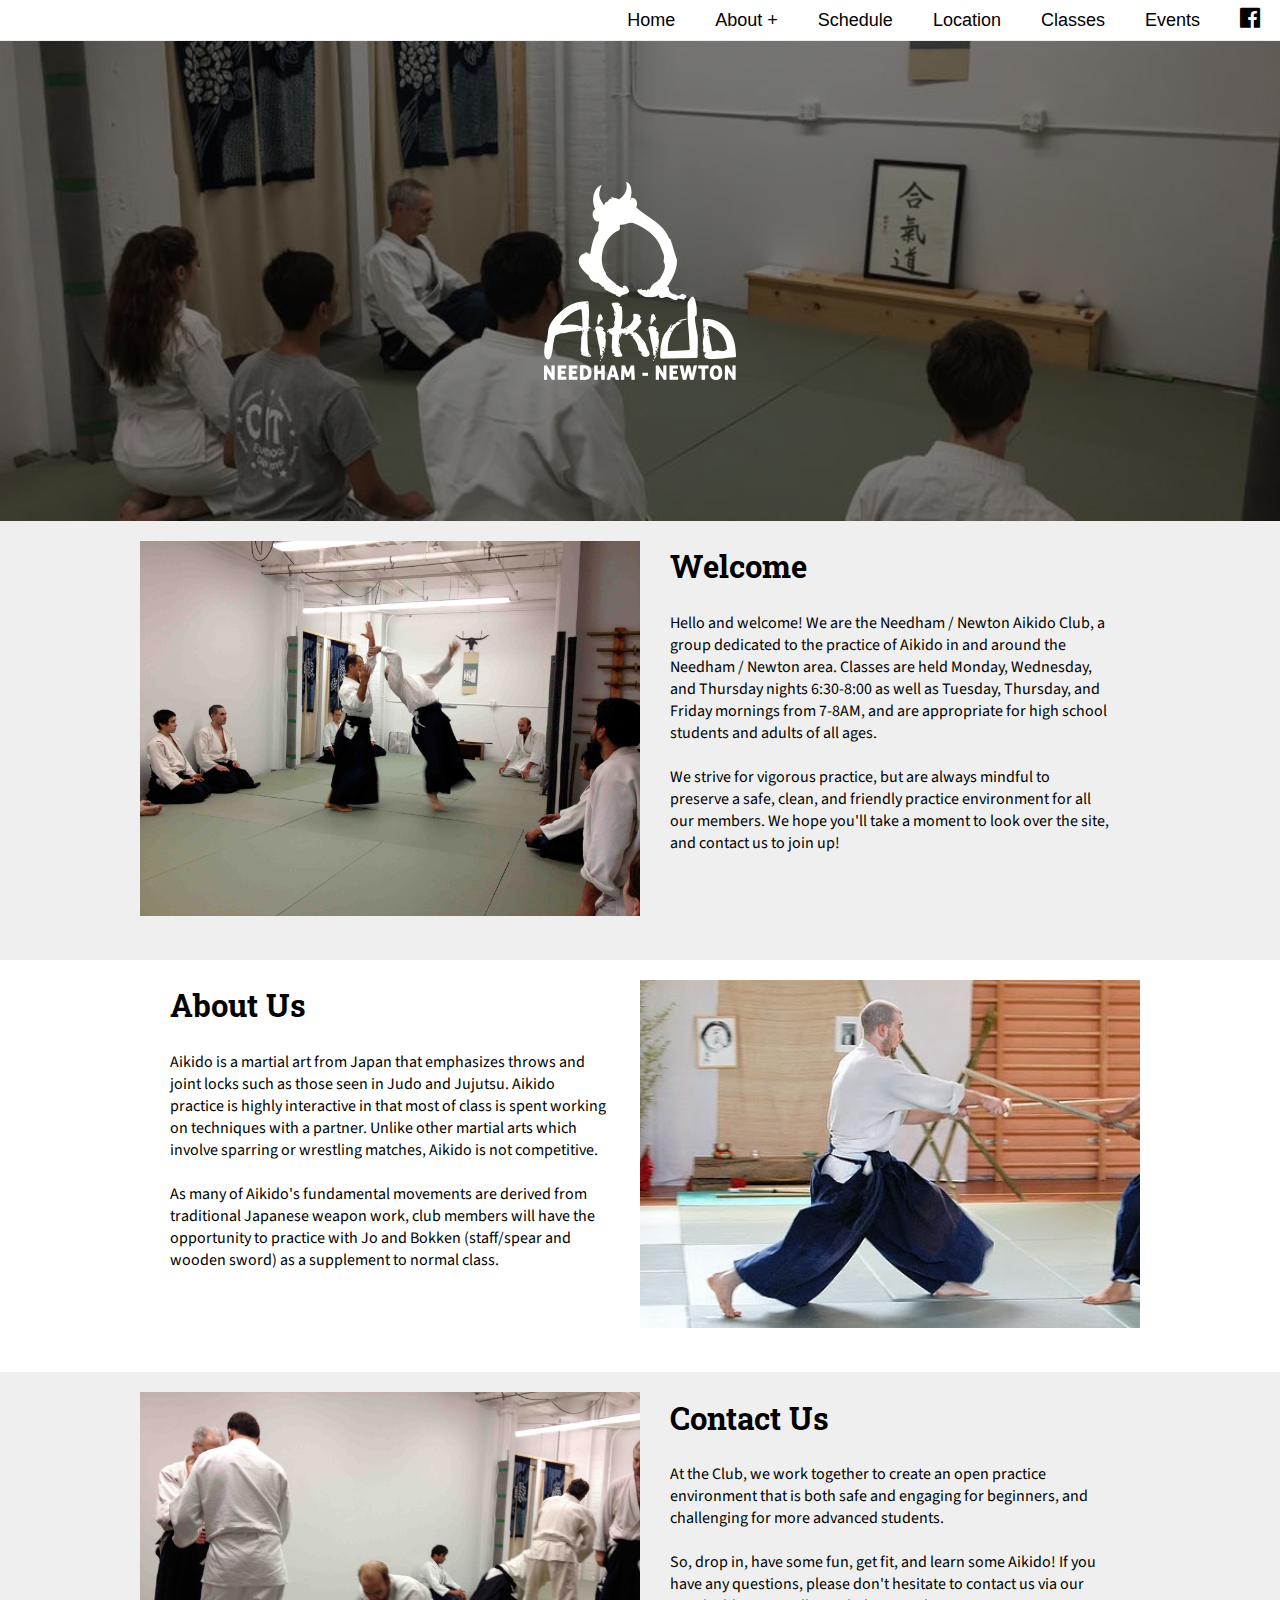
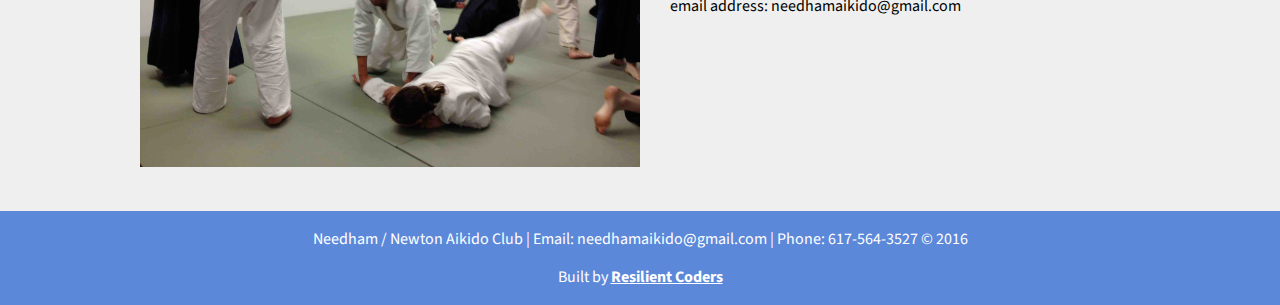
<file: html/index.html>
<!DOCTYPE html>
<html>
<head>
	<title>Needham Newton Aikido</title>

	<link rel="stylesheet" type="text/css" href="../css/global.css">
	<link rel="stylesheet" type="text/css" href="../css/style.css">
	<link rel="stylesheet" type="text/css" href="../fonts/Aller_Lt.ttf">

	<script src="https://ajax.googleapis.com/ajax/libs/jquery/2.2.2/jquery.min.js"></script>
	<meta http-equiv="cache-control" content="no-cache" />
	<meta http-equiv="Content-Type" content="application/vnd.wap.xhtml+xml" />
	<meta name="HandheldFriendly" content="True" />
	<meta name="viewport" content="width=device-width; initial-scale=1.0; maximum-scale=1.0; user-scalable=0;" />
	<link href='https://fonts.googleapis.com/css?family=Roboto+Slab:400,300' rel='stylesheet' type='text/css'>
	<link href='https://fonts.googleapis.com/css?family=Source+Sans+Pro' rel='stylesheet' type='text/css'>
	<link rel="stylesheet" href="http://cdnjs.cloudflare.com/ajax/libs/font-awesome/4.6.3/css/font-awesome.min.css">

</head>
<body>

	<nav>
		<div id="logo"></div>
		<label for="drop" class="toggle"><i class="fa fa-bars" aria-hidden="true"></i></label>
		<input type="checkbox" id="drop" />
		<ul class="menu">
			<li><a href="#">Home</a></li>
			<li> 
				<!-- First Tier Drop Down -->
				<label for="drop-1" class="toggle">About +</label>
				<a href="about.html">About</a>
				<input type="checkbox" id="drop-1"/>
				<ul>
					<li><a href="mission.html">Mission</a></li>
					<li><a href="instructors.html">Instructors</a></li>
					<li><a href="etiquette.html">Etiquette</a></li>
				</ul>
			</li>
			<li><a href="schedule.html">Schedule</a></li>
			<li><a href="location.html">Location</a></li>
			<li><a href="classes.html">Classes</a></li>
			<li><a href="events.html">Events</a></li>
			<li><a target='_blank' href="https://www.facebook.com/needham.newton.aikido"><i class="fa fa-facebook-official" aria-hidden="true"></i></a></li>
		</ul>
	</nav>
	
	<div class="image-container">

		<div class="after"><img class="overlay-logo" src="../img/NNAikido_LOGO_Trans_96BW-01_white.png"></div>
	</div>

	


	<div class="main-container bg-gray give-padding">
		<div class="inner-container">
			<div class="left-container hide-on-mobile"><img src="../img/seminar_kokyuho.jpg"></div>
			<div class="right-container">
				<h2>Welcome</h2>
				<p>Hello and welcome! We are the Needham / Newton Aikido Club, a group dedicated to the practice of Aikido in and around the Needham / Newton area. Classes are held Monday, Wednesday, and Thursday nights 6:30-8:00 as well as Tuesday, Thursday, and Friday mornings from 7-8AM, and are appropriate for high school students and adults of all ages.
					<br>
					<br>
					We strive for vigorous practice, but are always mindful to preserve a safe, clean, and friendly practice environment for all our members. We hope you'll take a moment to look over the site, and contact us to join up!</p>
				</div>
			</div>
		</div>


		<div class="main-container give-padding">
			<div class="inner-container">
				<div class="left-container right"><img src="../img/EricBokken1.jpg"></div>
				<div class="right-container">
					<h2>About Us</h2>
					<p>Aikido is a martial art from Japan that emphasizes throws and joint locks such as those seen in Judo and Jujutsu. Aikido practice is highly interactive in that most of class is spent working on techniques with a partner. Unlike other martial arts which involve sparring or wrestling matches, Aikido is not competitive.
						<br>
						<br>
						As many of Aikido's fundamental movements are derived from traditional Japanese weapon work, club members will have the opportunity to practice with Jo and Bokken (staff/spear and wooden sword) as a supplement to normal class.</p>
					</div>
				</div>
			</div>

			<div class="main-container bg-gray give-padding">
				<div class="inner-container">
					<div class="left-container"><img src="../img/seminar_ikkyo.jpg"></div>
					<div class="right-container">
						<h2>Contact Us</h2>
						<p>At the Club, we work together to create an open practice environment that is both safe and engaging for beginners, and challenging for more advanced students.
							<br>
							<br>
							So, drop in, have some fun, get fit, and learn some Aikido! If you have any questions, please don't hesitate to contact us via our email address: needhamaikido@gmail.com</p>
						</div>
					</div>
				</div>


				<footer class="site-footer"> <!-- site-footer -->
					<div class="lightblue footer-bottom">
						<p>Needham / Newton Aikido Club | Email: needhamaikido@gmail.com | Phone: 617-564-3527 &#xA9; 2016</p>
						<p> Built by <a target="_blank" href="http://www.resilientcoders.org" class="resilient-footer-copy">Resilient Coders</a></p>
					</div>
				</footer> <!-- site-footer -->


</body>
</html>
</file>
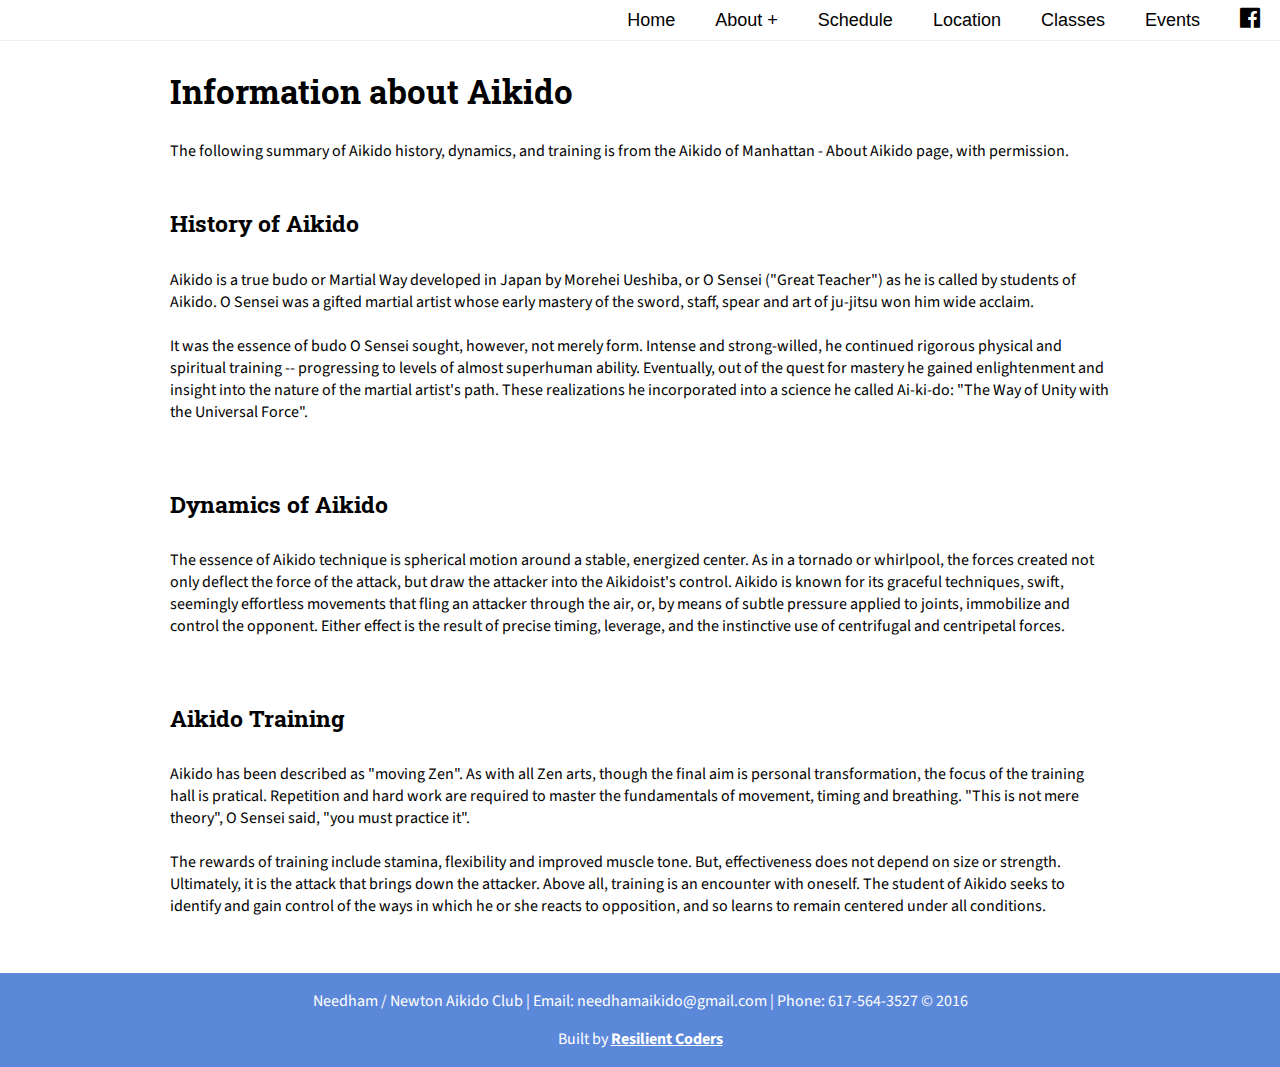
<file: html/about.html>
<!DOCTYPE html>
<html>
<head>
	<title>Needham Newton Aikido </title>
	<link rel="stylesheet" type="text/css" href="../css/global.css">
	<link rel="stylesheet" type="text/css" href="../css/style.css">

	<script src="https://ajax.googleapis.com/ajax/libs/jquery/2.2.2/jquery.min.js"></script>
	<meta http-equiv="cache-control" content="no-cache" />
	<meta http-equiv="Content-Type" content="application/vnd.wap.xhtml+xml" />
	<meta name="HandheldFriendly" content="True" />
	<meta name="viewport" content="width=device-width; initial-scale=1.0; maximum-scale=1.0; user-scalable=0;" />
	<link href='https://fonts.googleapis.com/css?family=Roboto+Slab:400,300' rel='stylesheet' type='text/css'>
	<link href='https://fonts.googleapis.com/css?family=Source+Sans+Pro' rel='stylesheet' type='text/css'>
	<link rel="stylesheet" href="http://cdnjs.cloudflare.com/ajax/libs/font-awesome/4.6.3/css/font-awesome.min.css">
</head>
<body>

	<nav>
		<div id="logo"></div>
		<label for="drop" class="toggle"><i class="fa fa-bars" aria-hidden="true"></i></label>
		<input type="checkbox" id="drop" />
		<ul class="menu">
			<li><a href="index.html">Home</a></li>
			<li> 
				<!-- First Tier Drop Down -->
				<label for="drop-1" class="toggle">About +</label>
				<a href="#">About</a>
				<input type="checkbox" id="drop-1"/>
				<ul>
					<li><a href="mission.html">Mission</a></li>
					<li><a href="instructors.html">Instructors</a></li>
					<li><a href="etiquette.html">Etiquette</a></li>
				</ul>
			</li>
			<li><a href="schedule.html">Schedule</a></li>
			<li><a href="location.html">Location</a></li>
			<li><a href="classes.html">Classes</a></li>
			<li><a href="events.html">Events</a></li>
			<li><a target='_blank' href="https://www.facebook.com/needham.newton.aikido"><i class="fa fa-facebook-official" aria-hidden="true"></i></a></li>
		</ul>
	</nav>


	<div class="main-container give-padding">
		<div class="inner-container">
			<h2 class="text-center give-padding">Information about Aikido</h2>

			<p class="text-center text-size">
				The following summary of Aikido history, dynamics, and training is from the Aikido of Manhattan - About Aikido page, with permission.
			</p>

			<div class="about-feature give-padding">
				<h4>History of Aikido</h4>
				<p>Aikido is a true budo or Martial Way developed in Japan by Morehei Ueshiba, or O Sensei ("Great Teacher") as he is called by students of Aikido. O Sensei was a gifted martial artist whose early mastery of the sword, staff, spear and art of ju-jitsu won him wide acclaim.
					<br>
					<br>
					It was the essence of budo O Sensei sought, however, not merely form. Intense and strong-willed, he continued rigorous physical and spiritual training -- progressing to levels of almost superhuman ability. Eventually, out of the quest for mastery he gained enlightenment and insight into the nature of the martial artist's path. These realizations he incorporated into a science he called Ai-ki-do: "The Way of Unity with the Universal Force".</p>
				</div>

				<div class="about-feature give-padding">
					<h4>Dynamics of Aikido</h4>
					<p>The essence of Aikido technique is spherical motion around a stable, energized center. As in a tornado or whirlpool, the forces created not only deflect the force of the attack, but draw the attacker into the Aikidoist's control. Aikido is known for its graceful techniques, swift, seemingly effortless movements that fling an attacker through the air, or, by means of subtle pressure applied to joints, immobilize and control the opponent. Either effect is the result of precise timing, leverage, and the instinctive use of centrifugal and centripetal forces.</p>
				</div>

				<div class="about-feature give-padding">
					<h4>Aikido Training</h4>
					<p>Aikido has been described as "moving Zen". As with all Zen arts, though the final aim is personal transformation, the focus of the training hall is pratical. Repetition and hard work are required to master the fundamentals of movement, timing and breathing. "This is not mere theory", O Sensei said, "you must practice it".
						<br>
						<br>
						The rewards of training include stamina, flexibility and improved muscle tone. But, effectiveness does not depend on size or strength. Ultimately, it is the attack that brings down the attacker. Above all, training is an encounter with oneself. The student of Aikido seeks to identify and gain control of the ways in which he or she reacts to opposition, and so learns to remain centered under all conditions.</p>
					</div>

				</div>
			</div>

			<footer class="site-footer"> <!-- site-footer -->
				<div class="lightblue footer-bottom">
					<p>Needham / Newton Aikido Club | Email: needhamaikido@gmail.com | Phone: 617-564-3527 &#xA9; 2016</p>
					<p> Built by <a target="_blank" href="http://www.resilientcoders.org" class="resilient-footer-copy">Resilient Coders</a></p>
				</div>
			</footer> <!-- site-footer -->

</body>
</html>
</file>
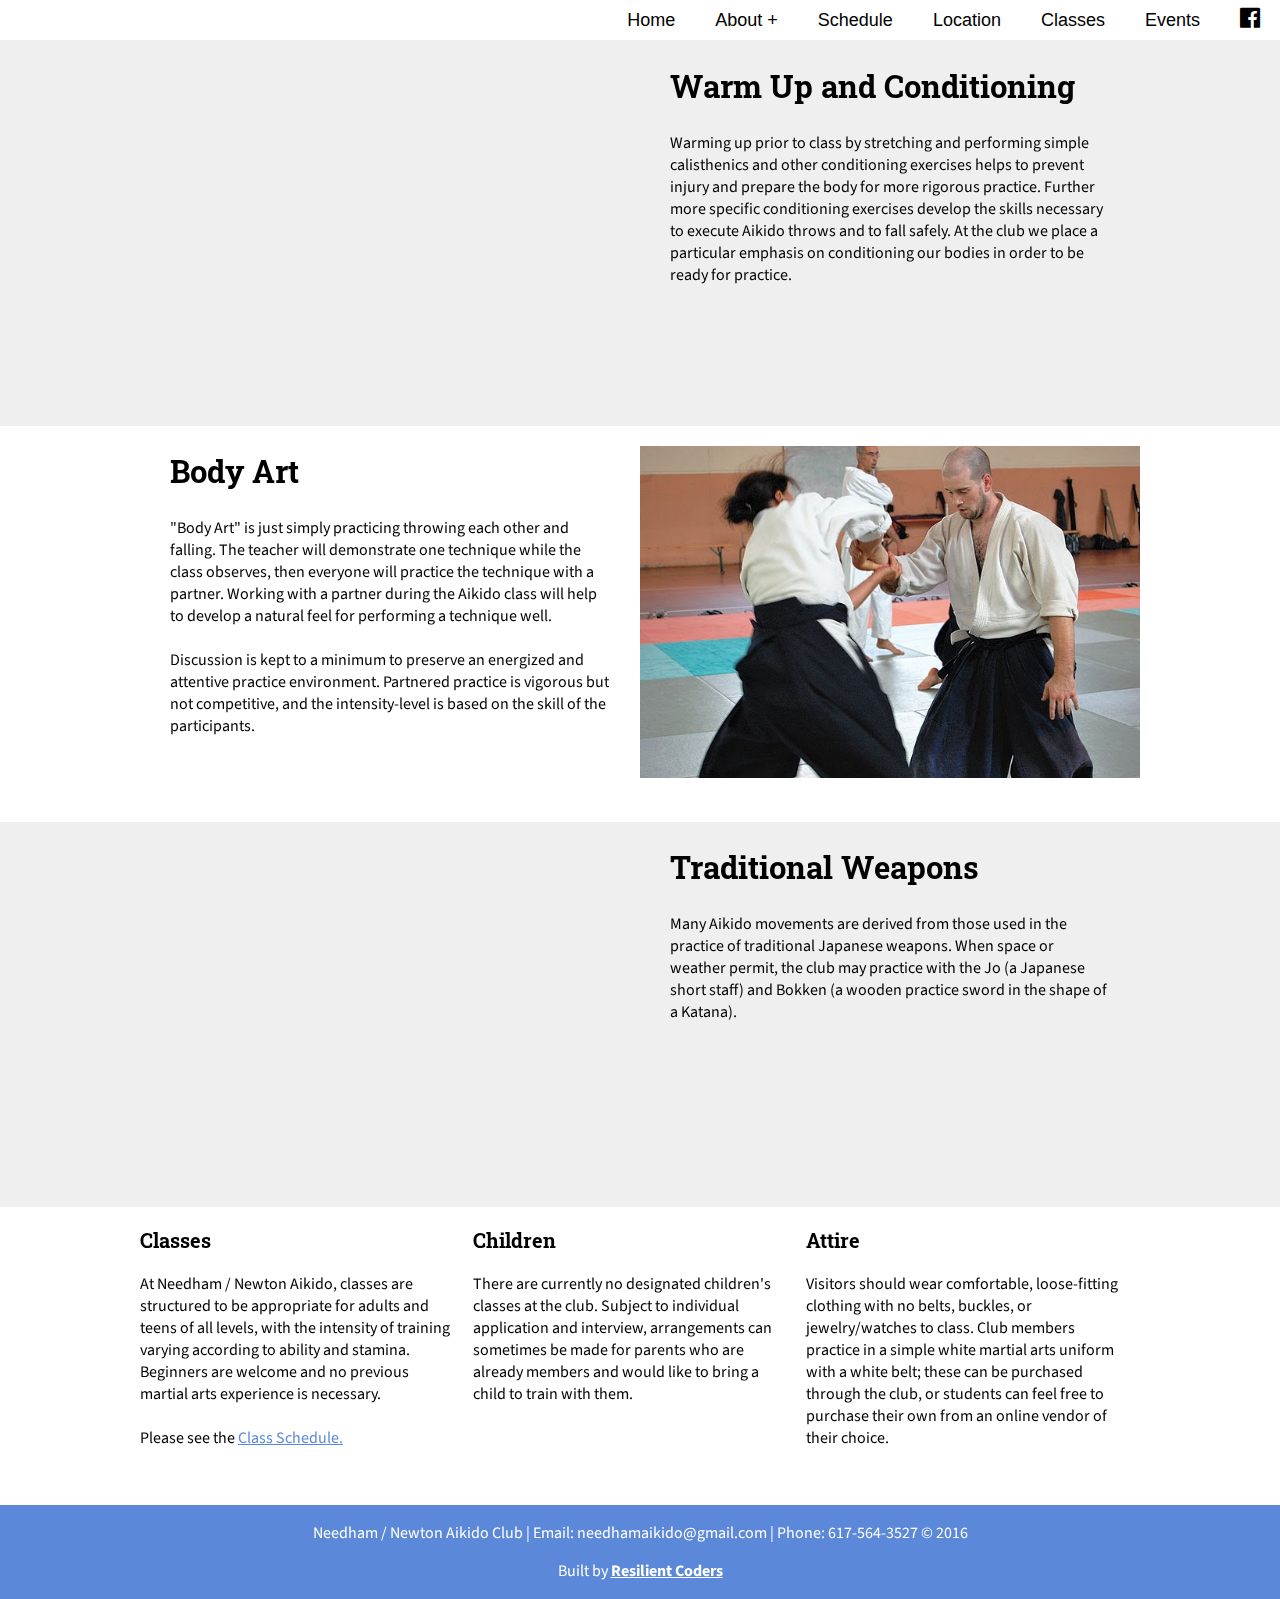
<file: html/classes.html>
<!DOCTYPE html>
<html>
<head>
	<title>Needham Newton Aikido</title>
	<link rel="stylesheet" type="text/css" href="../css/global.css">
	<link rel="stylesheet" type="text/css" href="../css/style.css">

	<script src="https://ajax.googleapis.com/ajax/libs/jquery/2.2.2/jquery.min.js"></script>
	<meta http-equiv="cache-control" content="no-cache" />
	<meta http-equiv="Content-Type" content="application/vnd.wap.xhtml+xml"/>
	<meta name="HandheldFriendly" content="True" />
	<meta name="viewport" content="width=device-width; initial-scale=1.0; maximum-scale=1.0; user-scalable=0;" />
	<link href='https://fonts.googleapis.com/css?family=Roboto+Slab:400,300' rel='stylesheet' type='text/css'>
	<link href='https://fonts.googleapis.com/css?family=Source+Sans+Pro' rel='stylesheet' type='text/css'>
	<link rel="stylesheet" href="http://cdnjs.cloudflare.com/ajax/libs/font-awesome/4.6.3/css/font-awesome.min.css">
	<body>


		<nav>
			<div id="logo"></div>
			<label for="drop" class="toggle"><i class="fa fa-bars" aria-hidden="true"></i></label>
			<input type="checkbox" id="drop"/>
			<ul class="menu">
				<li><a href="index.html">Home</a></li>
				<li> 
					<!-- First Tier Drop Down -->
					<label for="drop-1" class="toggle">About +</label>
					<a href="about.html">About</a>
					<input type="checkbox" id="drop-1"/>
					<ul>
						<li><a href="mission.html">Mission</a></li>
						<li><a href="instructors.html">Instructors</a></li>
						<li><a href="etiquette.html">Etiquette</a></li>
					</ul>
				</li>
				<li><a href="schedule.html">Schedule</a></li>
				<li><a href="location.html">Location</a></li>
				<li><a href="#">Classes</a></li>
				<li><a href="events.html">Events</a></li>
				<li><a target='_blank' href="https://www.facebook.com/needham.newton.aikido"><i class="fa fa-facebook-official" aria-hidden="true"></i></a></li>
			</ul>
		</nav>

			<div class="main-container bg-gray give-padding">
				<div class="inner-container">
					<div class="left-container"><iframe class="yt-video" src="https://www.youtube.com/embed/cxnWuecWVGk" frameborder="0" allowfullscreen></iframe></div>
					<div class="right-container">
						<h2>Warm Up and Conditioning</h2>
						<p>Warming up prior to class by stretching and performing simple calisthenics and other conditioning exercises helps to prevent injury and prepare the body for more rigorous practice. Further more specific conditioning exercises develop the skills necessary to execute Aikido throws and to fall safely. At the club we place a particular emphasis on conditioning our bodies in order to be ready for practice.</p>
					</div>
				</div>
			</div>


			<div class="main-container give-padding">
				<div class="inner-container">
					<div class="left-container right"><img src="../img/EricMorote.jpg"></div>
					<div class="right-container">
						<h2>Body Art</h2>
						<p>"Body Art" is just simply practicing throwing each other and falling. The teacher will demonstrate one technique while the class observes, then everyone will practice the technique with a partner. Working with a partner during the Aikido class will help to develop a natural feel for performing a technique well.
							<br>
							<br>
							Discussion is kept to a minimum to preserve an energized and attentive practice environment. Partnered practice is vigorous but not competitive, and the intensity-level is based on the skill of the participants.</p>
						</div>
					</div>
				</div>


				<div class="main-container bg-gray give-padding">
					<div class="inner-container">
						<div class="left-container"><iframe class="yt-video" src="https://www.youtube.com/embed/FFykYupLSy4" frameborder="0" allowfullscreen></iframe></div>
						<div class="right-container">
							<h2>Traditional Weapons</h2>
							<p>Many Aikido movements are derived from those used in the practice of traditional Japanese weapons. When space or weather permit, the club may practice with the Jo (a Japanese short staff) and Bokken (a wooden practice sword in the shape of a Katana). </p>
						</div>
					</div>
				</div>

		<div class="main-container give-padding">
			<div class="inner-container">
				<div class="feature give-padding">
					<h3 class="pricing-plan">Classes</h3>
					<p>At Needham / Newton Aikido, classes are structured to be appropriate for adults and teens of all levels, with the intensity of training varying according to ability and stamina. Beginners are welcome and no previous martial arts experience is necessary.
						<br>
						<br>
						Please see the <a href="schedule.html" class="internal-link">Class Schedule.</a></p>
				</div>

				<div class="feature give-padding">
					<h3 class="pricing-plan">Children</h3>
					<p>There are currently no designated children's classes at the club. Subject to individual application and interview, arrangements can sometimes be made for parents who are already members and would like to bring a child to train with them.</p>
				</div>

				<div class="feature give-padding">
					<h3 class="pricing-plan">Attire</h3>
					<p>Visitors should wear comfortable, loose-fitting clothing with no belts, buckles, or jewelry/watches to class. Club members practice in a simple white martial arts uniform with a white belt; these can be purchased through the club, or students can feel free to purchase their own from an online vendor of their choice.</p>
				</div>

			</div>
		</div>

				<footer class="site-footer"> <!-- site-footer -->
					<div class="lightblue footer-bottom">
						<p>Needham / Newton Aikido Club | Email: needhamaikido@gmail.com | Phone: 617-564-3527 &#xA9; 2016</p>
						<p> Built by <a target="_blank" href="http://www.resilientcoders.org" class="resilient-footer-copy">Resilient Coders</a></p>
					</div>
				</footer> <!-- site-footer -->


</body>
</html>
</file>
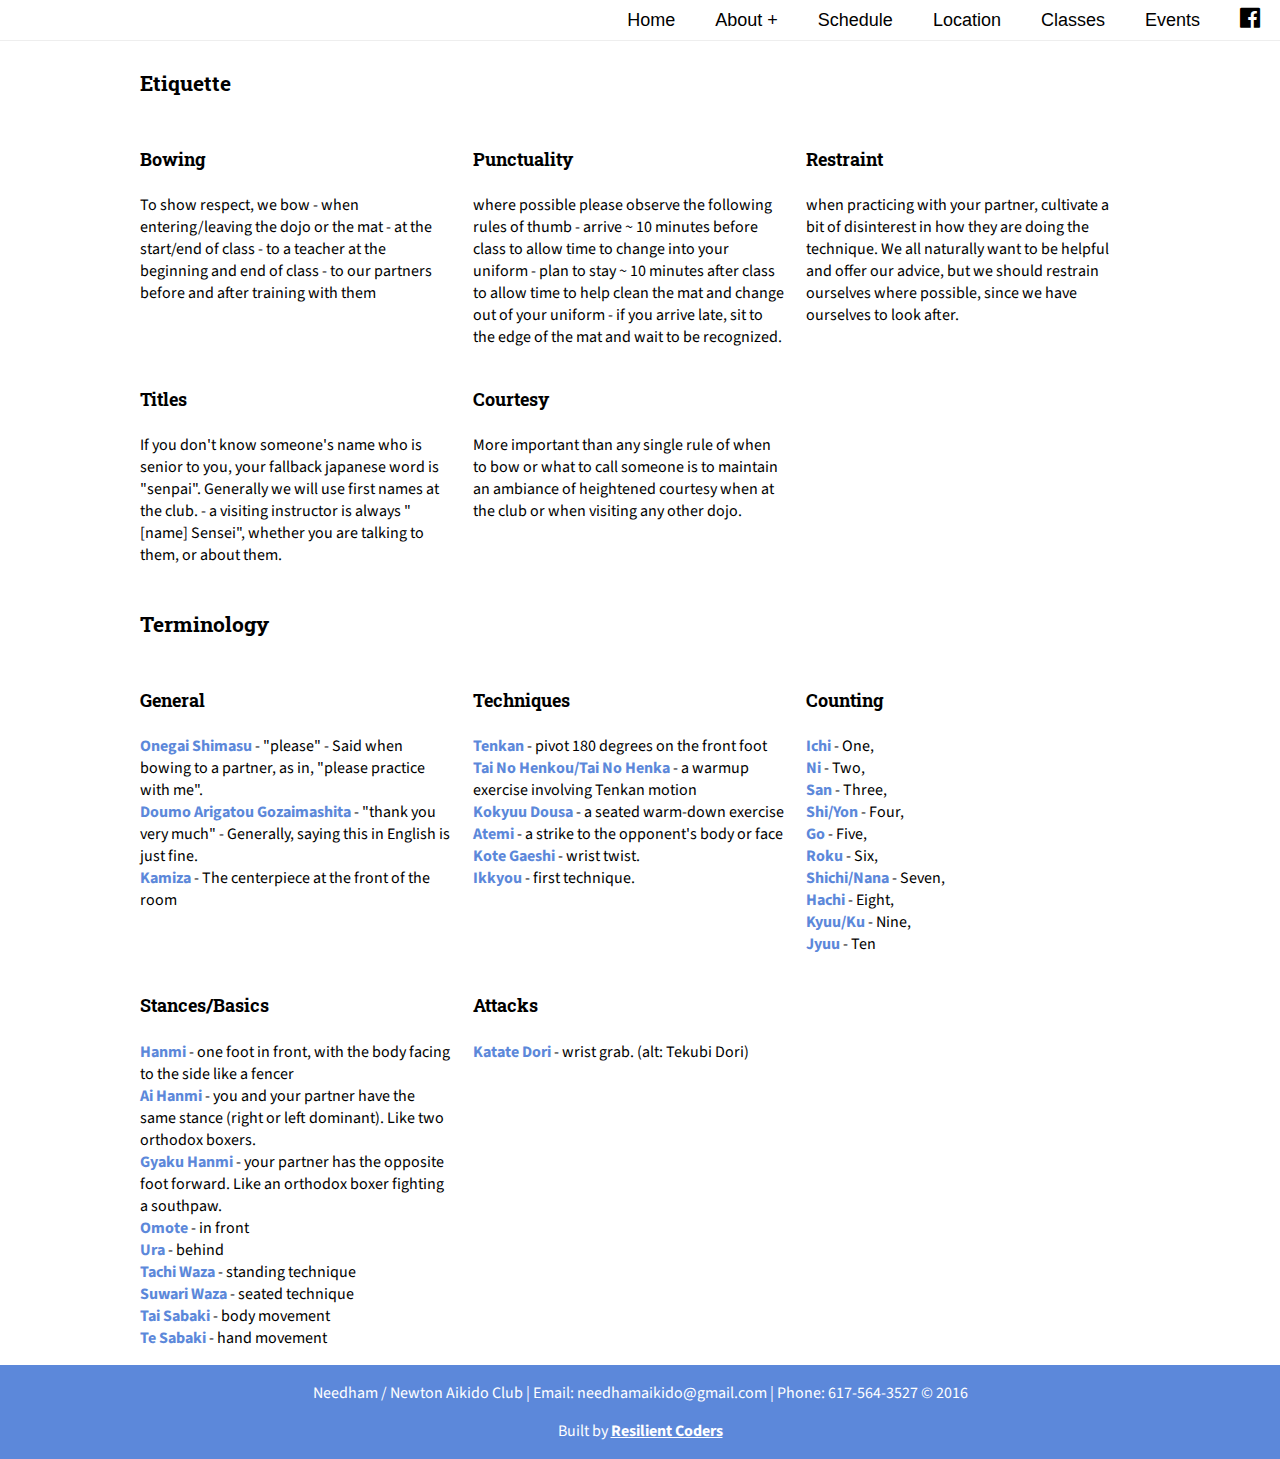
<file: html/etiquette.html>
<!DOCTYPE html>
<html>
<head>
	<title>Needham Newton Aikido</title>
	<link rel="stylesheet" type="text/css" href="../css/global.css">
	<link rel="stylesheet" type="text/css" href="../css/style.css">

	<script src="https://ajax.googleapis.com/ajax/libs/jquery/2.2.2/jquery.min.js"></script>
	<meta http-equiv="cache-control" content="no-cache" />
	<meta http-equiv="Content-Type" content="application/vnd.wap.xhtml+xml"/>
	<meta name="HandheldFriendly" content="True" />
	<meta name="viewport" content="width=device-width; initial-scale=1.0; maximum-scale=1.0; user-scalable=0;" />
	<link href='https://fonts.googleapis.com/css?family=Roboto+Slab:400,300' rel='stylesheet' type='text/css'>
	<link href='https://fonts.googleapis.com/css?family=Source+Sans+Pro' rel='stylesheet' type='text/css'>
	<link rel="stylesheet" href="http://cdnjs.cloudflare.com/ajax/libs/font-awesome/4.6.3/css/font-awesome.min.css">
	<body>


		<nav>
			<div id="logo"></div>
			<label for="drop" class="toggle"><i class="fa fa-bars" aria-hidden="true"></i></label>
			<input type="checkbox" id="drop"/>
			<ul class="menu">
				<li><a href="index.html">Home</a></li>
				<li> 
					<!-- First Tier Drop Down -->
					<label for="drop-1" class="toggle">About +</label>
					<a href="about.html">About</a>
					<input type="checkbox" id="drop-1"/>
					<ul>
						<li><a href="mission.html">Mission</a></li>
						<li><a href="instructors.html">Instructors</a></li>
						<li><a href="#">Etiquette</a></li>
					</ul>
				</li>
				<li><a href="schedule.html">Schedule</a></li>
				<li><a href="location.html">Location</a></li>
				<li><a href="classes.html">Classes</a></li>
				<li><a href="events.html">Events</a></li>
				<li><a target='_blank' href="https://www.facebook.com/needham.newton.aikido"><i class="fa fa-facebook-official" aria-hidden="true"></i></a></li>
			</ul>
		</nav>

		<div class="main-container">
			<div class="inner-container">
				<div class="etiquette-container">
					<h4 class="etiquette-title">Etiquette</h4>
					<div class="feature">
						<h4>Bowing</h4>
						<p>To show respect, we bow 
							- when entering/leaving the dojo or the mat 
							- at the start/end of class 
							- to a teacher at the beginning and end of class 
							- to our partners before and after training with them 
						</p>
					</div>

					<div class="feature">
						<h4>Punctuality</h4>
						<p>where possible please observe the following rules of thumb 
							- arrive ~ 10 minutes before class to allow time to change into your uniform 
							- plan to stay ~ 10 minutes after class to allow time to help clean the mat and change out of your uniform 
							- if you arrive late, sit to the edge of the mat and wait to be recognized. </p>
						</div>

						<div class="feature">
							<h4>Restraint</h4>
							<p>when practicing with your partner, cultivate a bit of disinterest in how they are doing the technique. We all naturally want to be helpful and offer our advice, but we should restrain ourselves where possible, since we have ourselves to look after. </p>
						</div>

						<div class="feature">
							<h4>Titles</h4>
							<p>If you don't know someone's name who is senior to you, your fallback japanese word is "senpai". Generally we will use first names at the club. 
								- a visiting instructor is always "[name] Sensei", whether you are talking to them, or about them.</p>
							</div>

							<div class="feature">
								<h4>Courtesy</h4>
								<p>More important than any single rule of when to bow or what to call someone is to maintain an ambiance of heightened courtesy when at the club or when visiting any other dojo.</p>
							</div>
						</div>


						<div class="etiquette-container">
						<h4 class="etiquette-title">Terminology</h4>
						<div class="feature">
							<h4>General</h4>
							<p>
							<b>Onegai Shimasu</b> - "please" - Said when bowing to a partner, as in, "please practice with me".
							<br>
							<b>Doumo Arigatou Gozaimashita</b> - "thank you very much" - Generally, saying this in English is just fine.
							<br>
							<b>Kamiza</b> - The centerpiece at the front of the room
							</p>
						</div>

						

						<div class="feature">
							<h4>Techniques</h4>
							<p>
							<b>Tenkan</b> - pivot 180 degrees on the front foot
							<br>
							<b>Tai No Henkou/Tai No Henka</b> - a warmup exercise involving Tenkan motion
							<br>
							<b>Kokyuu Dousa</b> - a seated warm-down exercise
							<br>
							<b>Atemi</b> - a strike to the opponent's body or face
							<br>
							<b>Kote Gaeshi</b> - wrist twist.
							<br>
							<b>Ikkyou</b> - first technique.
							</p>
						</div>

						<div class="feature">
							<h4>Counting</h4>
							<p>
							<b>Ichi</b> - One, 
							<br>
							<b>Ni</b> - Two, 
							<br>
							<b>San</b> - Three, 
							<br>
							<b>Shi/Yon</b> - Four, 
							<br>
							<b>Go</b> - Five, 
							<br>
							<b>Roku</b> - Six, 
							<br>
							<b>Shichi/Nana</b> - Seven, 
							<br>
							<b>Hachi</b> - Eight,
							<br> 
							<b>Kyuu/Ku</b> - Nine, 
							<br>
							<b>Jyuu</b> - Ten
							</p>
						</div>

						<div class="feature">
							<h4>Stances/Basics</h4>
							<p>
							<b>Hanmi</b> - one foot in front, with the body facing to the side like a fencer
							<br>
							<b>Ai Hanmi</b> - you and your partner have the same stance (right or left dominant). Like two orthodox boxers.
							<br>
							<b>Gyaku Hanmi</b> - your partner has the opposite foot forward. Like an orthodox boxer fighting a southpaw.
							<br>
							<b>Omote</b> - in front 
							<br>
							<b>Ura</b> - behind 
							<br>
							<b>Tachi Waza</b> - standing technique
							<br>
							<b>Suwari Waza</b> - seated technique
							<br>
							<b>Tai Sabaki</b> - body movement
							<br>
							<b>Te Sabaki</b> - hand movement
							</p>
						</div>

						

						<div class="feature">
							<h4>Attacks</h4>
							<p>
							<b>Katate Dori</b> - wrist grab. (alt: Tekubi Dori)
							</p>
						</div>

					
					</div>
				</div>

				<footer class="site-footer"> <!-- site-footer -->
					<div class="lightblue footer-bottom">
						<p>Needham / Newton Aikido Club | Email: needhamaikido@gmail.com | Phone: 617-564-3527 &#xA9; 2016</p>
						<p> Built by <a target="_blank" href="http://www.resilientcoders.org" class="resilient-footer-copy">Resilient Coders</a></p>
					</div>
				</footer> <!-- site-footer -->


			</body>
			</html>
</file>
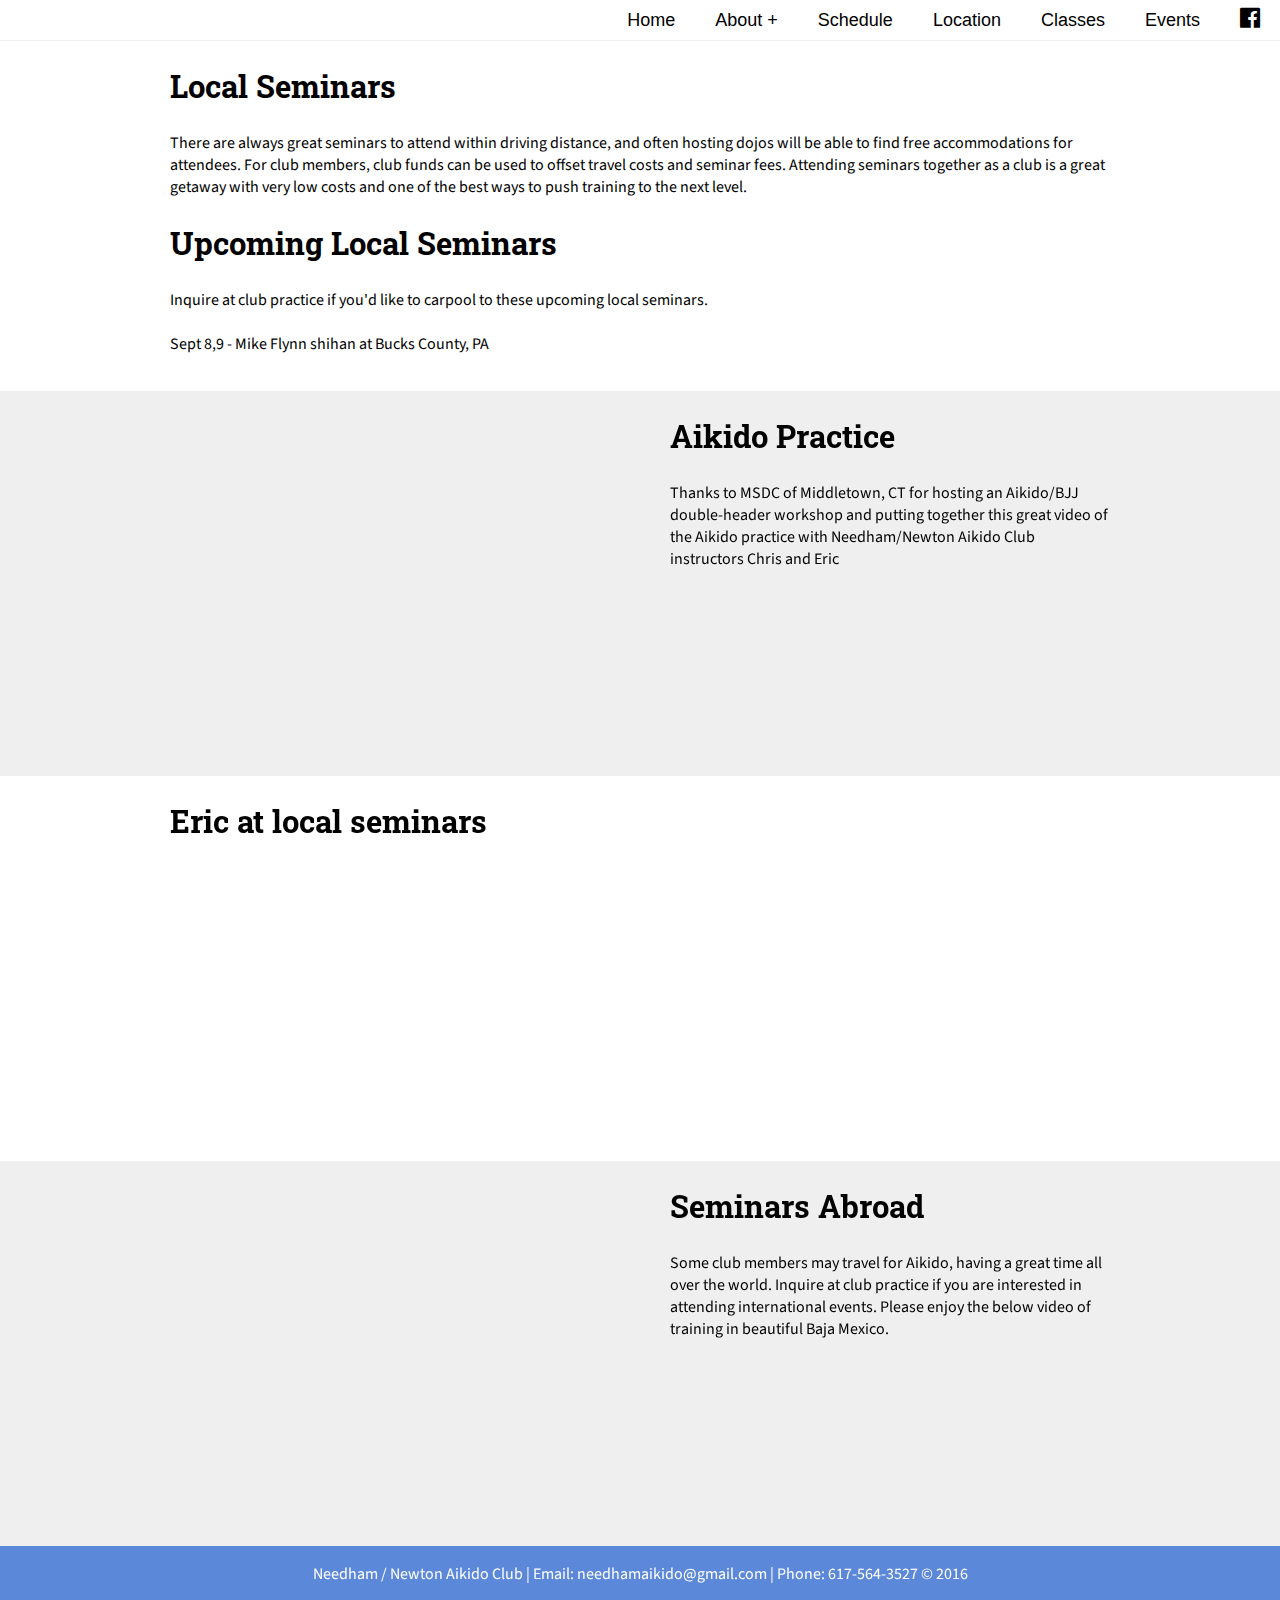
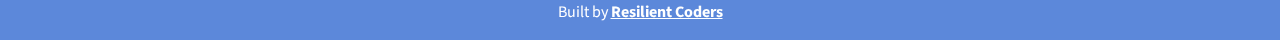
<file: html/events.html>
<!DOCTYPE html>
<html>
<head>
	<title>Needham Newton Aikido</title>
	<link rel="stylesheet" type="text/css" href="../css/global.css">
	<link rel="stylesheet" type="text/css" href="../css/style.css">

	<script src="https://ajax.googleapis.com/ajax/libs/jquery/2.2.2/jquery.min.js"></script>
	<meta http-equiv="cache-control" content="no-cache" />
	<meta http-equiv="Content-Type" content="application/vnd.wap.xhtml+xml" />
	<meta name="HandheldFriendly" content="True" />
	<meta name="viewport" content="width=device-width; initial-scale=1.0; maximum-scale=1.0; user-scalable=0;" />
	<link href='https://fonts.googleapis.com/css?family=Roboto+Slab:400,300' rel='stylesheet' type='text/css'>
	<link href='https://fonts.googleapis.com/css?family=Source+Sans+Pro' rel='stylesheet' type='text/css'>
	<link rel="stylesheet" href="http://cdnjs.cloudflare.com/ajax/libs/font-awesome/4.6.3/css/font-awesome.min.css">
	<body>

		<nav>
			<div id="logo"></div>
			<label for="drop" class="toggle"><i class="fa fa-bars" aria-hidden="true"></i></label>
			<input type="checkbox" id="drop" />
			<ul class="menu">
				<li><a href="index.html">Home</a></li>
				<li> 
					<!-- First Tier Drop Down -->
					<label for="drop-1" class="toggle">About +</label>
					<a href="about.html">About</a>
					<input type="checkbox" id="drop-1"/>
					<ul>
						<li><a href="mission.html">Mission</a></li>
						<li><a href="instructors.html">Instructors</a></li>
						<li><a href="etiquette.html">Etiquette</a></li>
					</ul>
				</li>
				<li><a href="schedule.html">Schedule</a></li>
				<li><a href="location.html">Location</a></li>
				<li><a href="classes.html">Classes</a></li>
				<li><a href="#">Events</a></li>
				<li><a target='_blank' href="https://www.facebook.com/needham.newton.aikido"><i class="fa fa-facebook-official" aria-hidden="true"></i></a></li>
			</ul>
		</nav>

		<div class="main-container give-padding">
			<div class="inner-container">
				<h2>Local Seminars</h2>
				<p class="side-padding">There are always great seminars to attend within driving distance, and often hosting dojos will be able to find free accommodations for attendees. For club members, club funds can be used to offset travel costs and seminar fees. Attending seminars together as a club is a great getaway with very low costs and one of the best ways to push training to the next level.</p>
				<h2>Upcoming Local Seminars</h2>
				<p class="side-padding">Inquire at club practice if you'd like to carpool to these upcoming local seminars. 
					<br>
					<br>
					Sept 8,9 - Mike Flynn shihan at Bucks County, PA 
				</p>
			</div>
		</div>




		<div class="main-container bg-gray give-padding">
			<div class="inner-container">
				<div class="left-container"><iframe class="yt-video" src="https://www.youtube.com/embed/oY5NcnYzv6U" frameborder="0" allowfullscreen></iframe></div>
				<div class="right-container">
					<h2>Aikido Practice</h2>
					<p>Thanks to MSDC of Middletown, CT for hosting an Aikido/BJJ double-header workshop and putting together this great video of the Aikido practice with Needham/Newton Aikido Club instructors Chris and Eric</p>
				</div>
			</div>
		</div>


		<div class="main-container give-padding">
			<div class="inner-container">
				<div class="left-container right"><iframe class="yt-video" src="https://www.youtube.com/embed/48fi8F2jH9k" frameborder="0" allowfullscreen></iframe></div>
				<div class="right-container">
					<h2>Eric at local seminars</h2>
					
				</div>
			</div>
		</div>


		<div class="main-container bg-gray give-padding">
			<div class="inner-container">
				<div class="left-container"><iframe class="yt-video" src="https://www.youtube.com/embed/X0mv-RXJd6c" frameborder="0" allowfullscreen></iframe></div>
				<div class="right-container">
					<h2>Seminars Abroad</h2>
					<p>Some club members may travel for Aikido, having a great time all over the world. Inquire at club practice if you are interested in attending international events. Please enjoy the below video of training in beautiful Baja Mexico.</p>
				</div>
			</div>
		</div>

		<footer class="site-footer"> <!-- site-footer -->
			<div class="lightblue footer-bottom">
				<p>Needham / Newton Aikido Club | Email: needhamaikido@gmail.com | Phone: 617-564-3527 &#xA9; 2016</p>
				<p> Built by <a target="_blank" href="http://www.resilientcoders.org" class="resilient-footer-copy">Resilient Coders</a></p>
			</div>
		</footer> <!-- site-footer -->

</body>
</html>
</file>
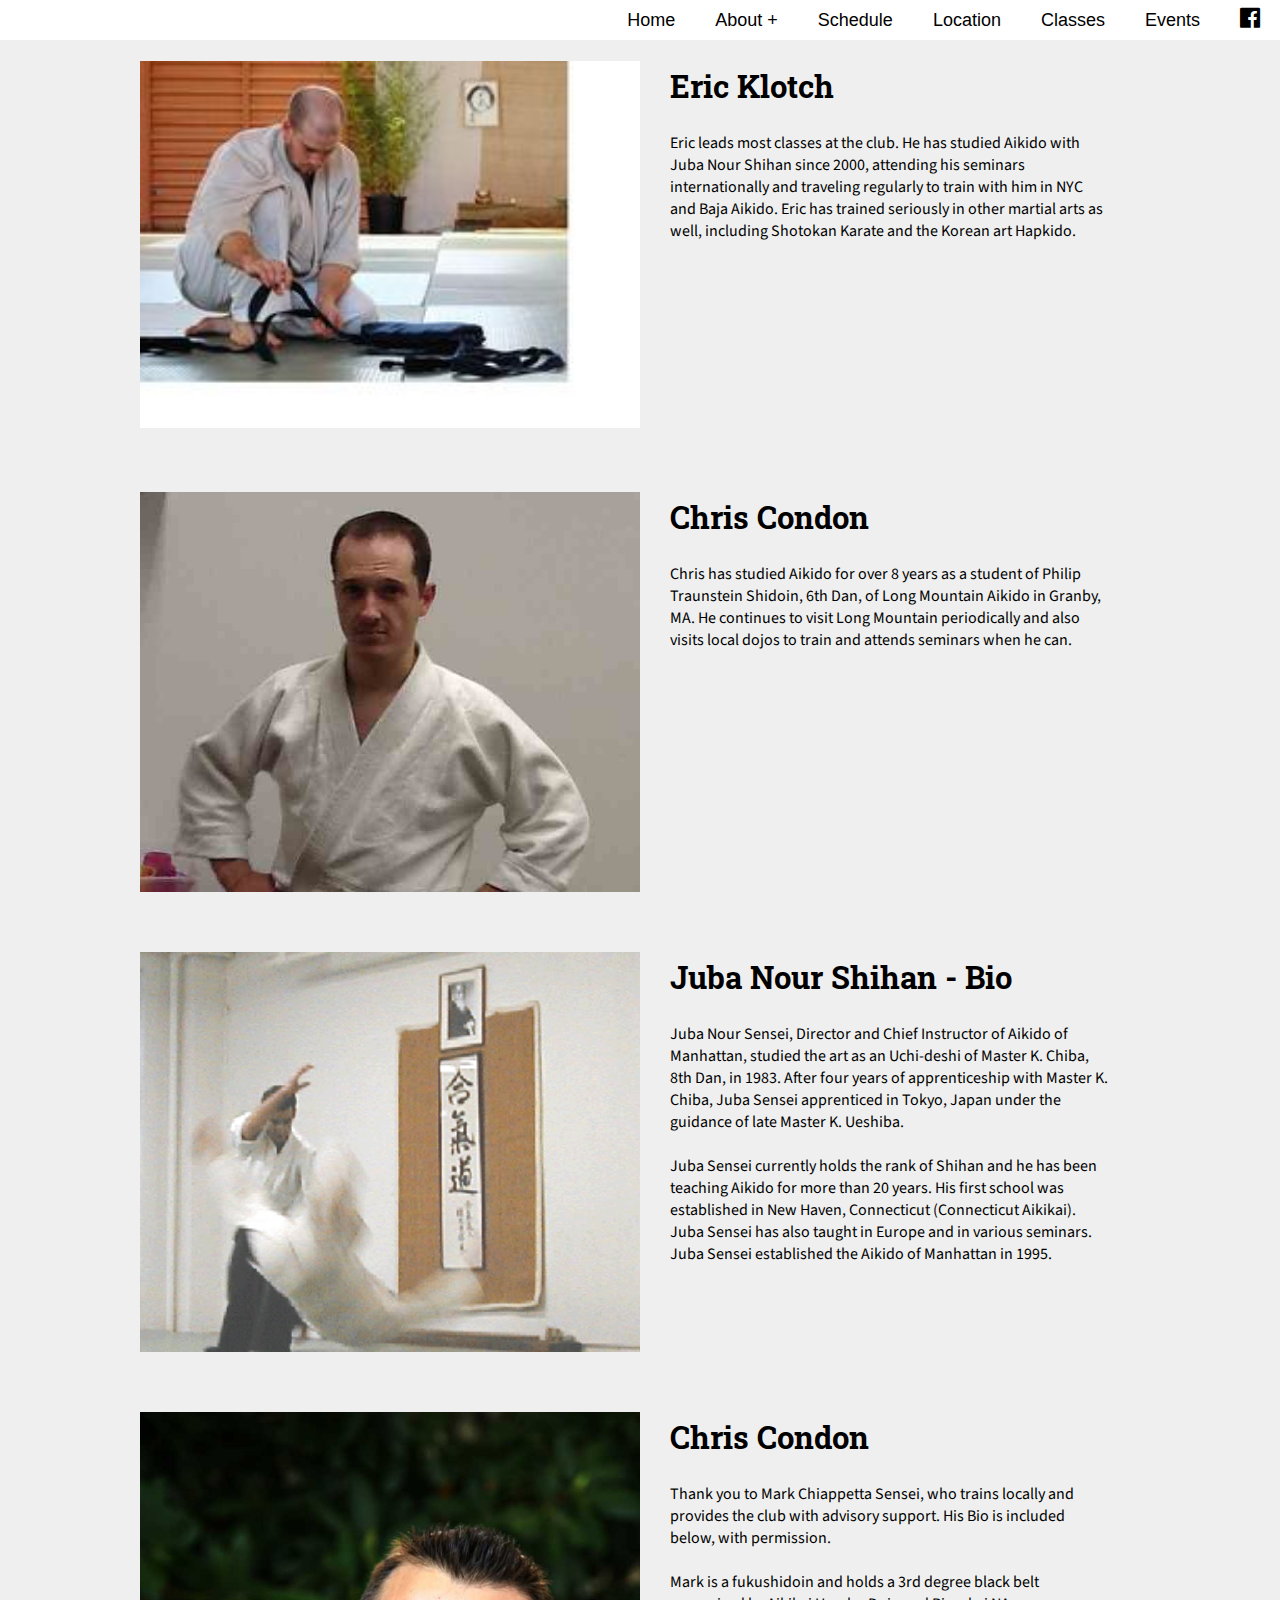
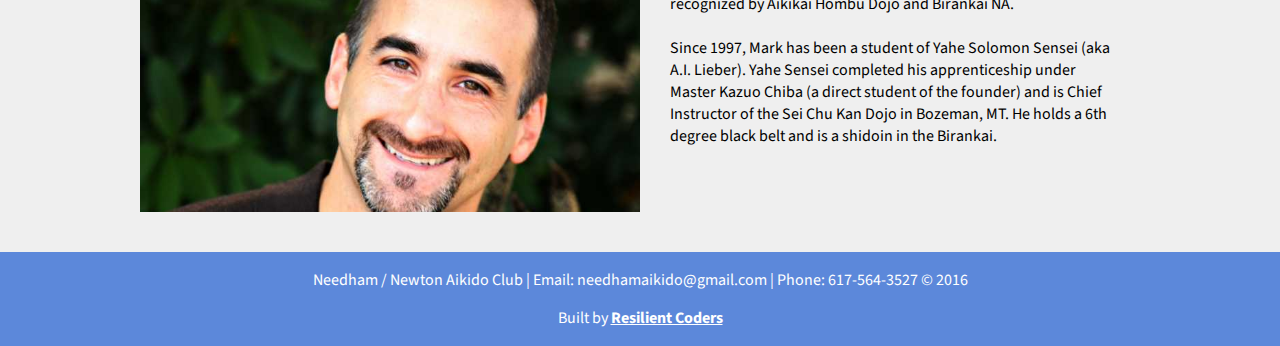
<file: html/instructors.html>
<!DOCTYPE html>
<html>
<head>
	<title>Needham Newton Aikido</title>

	<link rel="stylesheet" type="text/css" href="../css/global.css">
	<link rel="stylesheet" type="text/css" href="../css/style.css">
	<link rel="stylesheet" type="text/css" href="../fonts/Aller_Lt.ttf">

	<script src="https://ajax.googleapis.com/ajax/libs/jquery/2.2.2/jquery.min.js"></script>
	<meta http-equiv="cache-control" content="no-cache" />
	<meta http-equiv="Content-Type" content="application/vnd.wap.xhtml+xml" />
	<meta name="HandheldFriendly" content="True" />
	<meta name="viewport" content="width=device-width; initial-scale=1.0; maximum-scale=1.0; user-scalable=0;" />
	<link href='https://fonts.googleapis.com/css?family=Roboto+Slab:400,300' rel='stylesheet' type='text/css'>
	<link href='https://fonts.googleapis.com/css?family=Source+Sans+Pro' rel='stylesheet' type='text/css'>
	<link rel="stylesheet" href="http://cdnjs.cloudflare.com/ajax/libs/font-awesome/4.6.3/css/font-awesome.min.css">

</head>
<body>

	<nav>
		<div id="logo"></div>
		<label for="drop" class="toggle"><i class="fa fa-bars" aria-hidden="true"></i></label>
		<input type="checkbox" id="drop" />
		<ul class="menu">
			<li><a href="index.html">Home</a></li>
			<li> 
				<!-- First Tier Drop Down -->
				<label for="drop-1" class="toggle">About +</label>
				<a href="about.html">About</a>
				<input type="checkbox" id="drop-1"/>
				<ul>
					<li><a href="mission.html">Mission</a></li>
					<li><a href="#">Instructors</a></li>
					<li><a href="etiquette.html">Etiquette</a></li>
				</ul>
			</li>
			<li><a href="schedule.html">Schedule</a></li>
			<li><a href="location.html">Location</a></li>
			<li><a href="classes.html">Classes</a></li>
			<li><a href="events.html">Events</a></li>
			<li><a target='_blank' href="https://www.facebook.com/needham.newton.aikido"><i class="fa fa-facebook-official" aria-hidden="true"></i></a></li>
		</ul>
	</nav>

			<div class="main-container bg-gray give-padding">
				<div class="inner-container">
					<div class="left-container"><img src="../img/EricFolding.jpg"></div>
					<div class="right-container">
						<h2>Eric Klotch</h2>
						<p>Eric leads most classes at the club. He has studied Aikido with Juba Nour Shihan since 2000, attending his seminars internationally and traveling regularly to train with him in NYC and Baja Aikido. Eric has trained seriously in other martial arts as well, including Shotokan Karate and the Korean art Hapkido.
						</div>
					</div>
				</div>

				<div class="main-container bg-gray give-padding">
				<div class="inner-container">
					<div class="left-container"><img src="../img/ChrisC.jpg"></div>
					<div class="right-container">
						<h2>Chris Condon</h2>
						<p>Chris has studied Aikido for over 8 years as a student of Philip Traunstein Shidoin, 6th Dan, of Long Mountain Aikido in Granby, MA. He continues to visit Long Mountain periodically and also visits local dojos to train and attends seminars when he can.</p>
						</div>
					</div>
				</div>

				<div class="main-container bg-gray give-padding">
				<div class="inner-container">
					<div class="left-container"><img src="../img/JubaSensei.jpg"></div>
					<div class="right-container">
						<h2>Juba Nour Shihan - Bio</h2>
						<p>Juba Nour Sensei, Director and Chief Instructor of Aikido of Manhattan, studied the art as an Uchi-deshi of Master K. Chiba, 8th Dan, in 1983. After four years of apprenticeship with Master K. Chiba, Juba Sensei apprenticed in Tokyo, Japan under the guidance of late Master K. Ueshiba.
						<br>
						<br>
						Juba Sensei currently holds the rank of Shihan and he has been teaching Aikido for more than 20 years. His first school was established in New Haven, Connecticut (Connecticut Aikikai). Juba Sensei has also taught in Europe and in various seminars. Juba Sensei established the Aikido of Manhattan in 1995.
						</p>
						</div>
					</div>
				</div>

				<div class="main-container bg-gray give-padding">
				<div class="inner-container">
					<div class="left-container"><img src="../img/MarkBio.jpg"></div>
					<div class="right-container">
						<h2>Chris Condon</h2>
						<p>Thank you to Mark Chiappetta Sensei, who trains locally and provides the club with advisory support. His Bio is included below, with permission.
						<br>
						<br>
						Mark is a fukushidoin and holds a 3rd degree black belt recognized by Aikikai Hombu Dojo and Birankai NA.
						<br>
						<br>
						Since 1997, Mark has been a student of Yahe Solomon Sensei (aka A.I. Lieber). Yahe Sensei completed his apprenticeship under Master Kazuo Chiba (a direct student of the founder) and is Chief Instructor of the Sei Chu Kan Dojo in Bozeman, MT. He holds a 6th degree black belt and is a shidoin in the Birankai.
						</p>
						</div>
					</div>
				</div>



				<footer class="site-footer"> <!-- site-footer -->
					<div class="lightblue footer-bottom">
						<p>Needham / Newton Aikido Club | Email: needhamaikido@gmail.com | Phone: 617-564-3527 &#xA9; 2016</p>
						<p> Built by <a target="_blank" href="http://www.resilientcoders.org" class="resilient-footer-copy">Resilient Coders</a></p>
					</div>
				</footer> <!-- site-footer -->


</body>
</html>
</file>
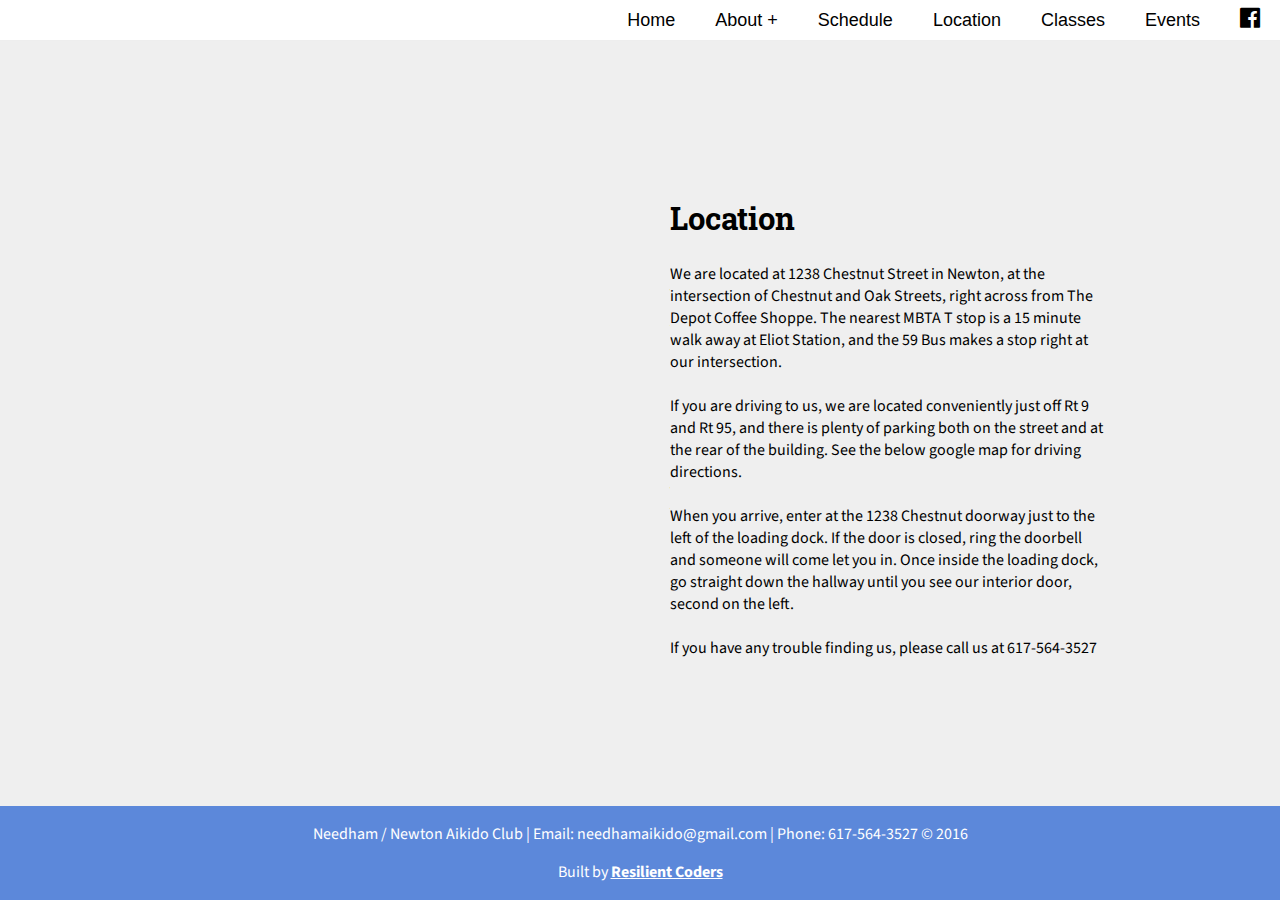
<file: html/location.html>
<!DOCTYPE html>
<html>
<head>
	<title>Needham Newton Aikido</title>

	<link rel="stylesheet" type="text/css" href="../css/global.css">
	<link rel="stylesheet" type="text/css" href="../css/style.css">
	<link rel="stylesheet" type="text/css" href="../fonts/Aller_Lt.ttf">

	<script src="https://ajax.googleapis.com/ajax/libs/jquery/2.2.2/jquery.min.js"></script>
	<meta http-equiv="cache-control" content="no-cache" />
	<meta http-equiv="Content-Type" content="application/vnd.wap.xhtml+xml" />
	<meta name="HandheldFriendly" content="True" />
	<meta name="viewport" content="width=device-width; initial-scale=1.0; maximum-scale=1.0; user-scalable=0;" />
	<link href='https://fonts.googleapis.com/css?family=Roboto+Slab:400,300' rel='stylesheet' type='text/css'>
	<link href='https://fonts.googleapis.com/css?family=Source+Sans+Pro' rel='stylesheet' type='text/css'>
	<link rel="stylesheet" href="http://cdnjs.cloudflare.com/ajax/libs/font-awesome/4.6.3/css/font-awesome.min.css">

</head>
<body>
	<nav>
		<div id="logo"></div>
		<label for="drop" class="toggle"><i class="fa fa-bars" aria-hidden="true"></i></label>
		<input type="checkbox" id="drop" />
		<ul class="menu">
			<li><a href="index.html">Home</a></li>
			<li> 
				<!-- First Tier Drop Down -->
				<label for="drop-1" class="toggle">About +</label>
				<a href="about.html">About</a>
				<input type="checkbox" id="drop-1"/>
				<ul>
					<li><a href="mission.html">Mission</a></li>
					<li><a href="instructors.html">Instructors</a></li>
					<li><a href="etiquette.html">Etiquette</a></li>
				</ul>
			</li>
			<li><a href="schedule.html">Schedule</a></li>
			<li><a href="#">Location</a></li>
			<li><a href="classes.html">Classes</a></li>
			<li><a href="events.html">Events</a></li>
			<li><a target='_blank' href="https://www.facebook.com/needham.newton.aikido"><i class="fa fa-facebook-official" aria-hidden="true"></i></a></li>
		</ul>
	</nav>

	<div class="main-container bg-gray">
		<div class="inner-container">
			<div class="location-container">
				<div class="left-container locationMap">
					<iframe src="https://www.google.com/maps/embed?pb=!1m14!1m8!1m3!1d23604.336064722538!2d-71.220215!3d42.309637!3m2!1i1024!2i768!4f13.1!3m3!1m2!1s0x89e38223c7354bb5%3A0xd27dffc38735b7ca!2s1238+Chestnut+St%2C+Newton%2C+MA+02464!5e0!3m2!1sen!2sus!4v1467390292515" frameborder="0" style="border:0; width: 100%; height: 400px;">
					</iframe>
				</div>
				<div class="right-container">
					<h2>Location</h2>
					<p>We are located at 1238 Chestnut Street in Newton, at the intersection of Chestnut and Oak Streets, right across from The Depot Coffee Shoppe. The nearest MBTA T stop is a 15 minute walk away at Eliot Station, and the 59 Bus makes a stop right at our intersection.
						<br>
						<br>
						If you are driving to us, we are located conveniently just off Rt 9 and Rt 95, and there is plenty of parking both on the street and at the rear of the building. See the below google map for driving directions.
						<br>
						<br>
						When you arrive, enter at the 1238 Chestnut doorway just to the left of the loading dock. If the door is closed, ring the doorbell and someone will come let you in. Once inside the loading dock, go straight down the hallway until you see our interior door, second on the left.
						<br>
						<br>
						If you have any trouble finding us, please call us at 617-564-3527
					</p>
				</div>
			</div>
		</div>

		<footer class="site-footer"> <!-- site-footer -->
			<div class="lightblue footer-bottom">
				<p>Needham / Newton Aikido Club | Email: needhamaikido@gmail.com | Phone: 617-564-3527 &#xA9; 2016</p>
				<p> Built by <a target="_blank" href="http://www.resilientcoders.org" class="resilient-footer-copy">Resilient Coders</a></p>
			</div>
		</footer> <!-- site-footer -->

</body>
</html>
</file>
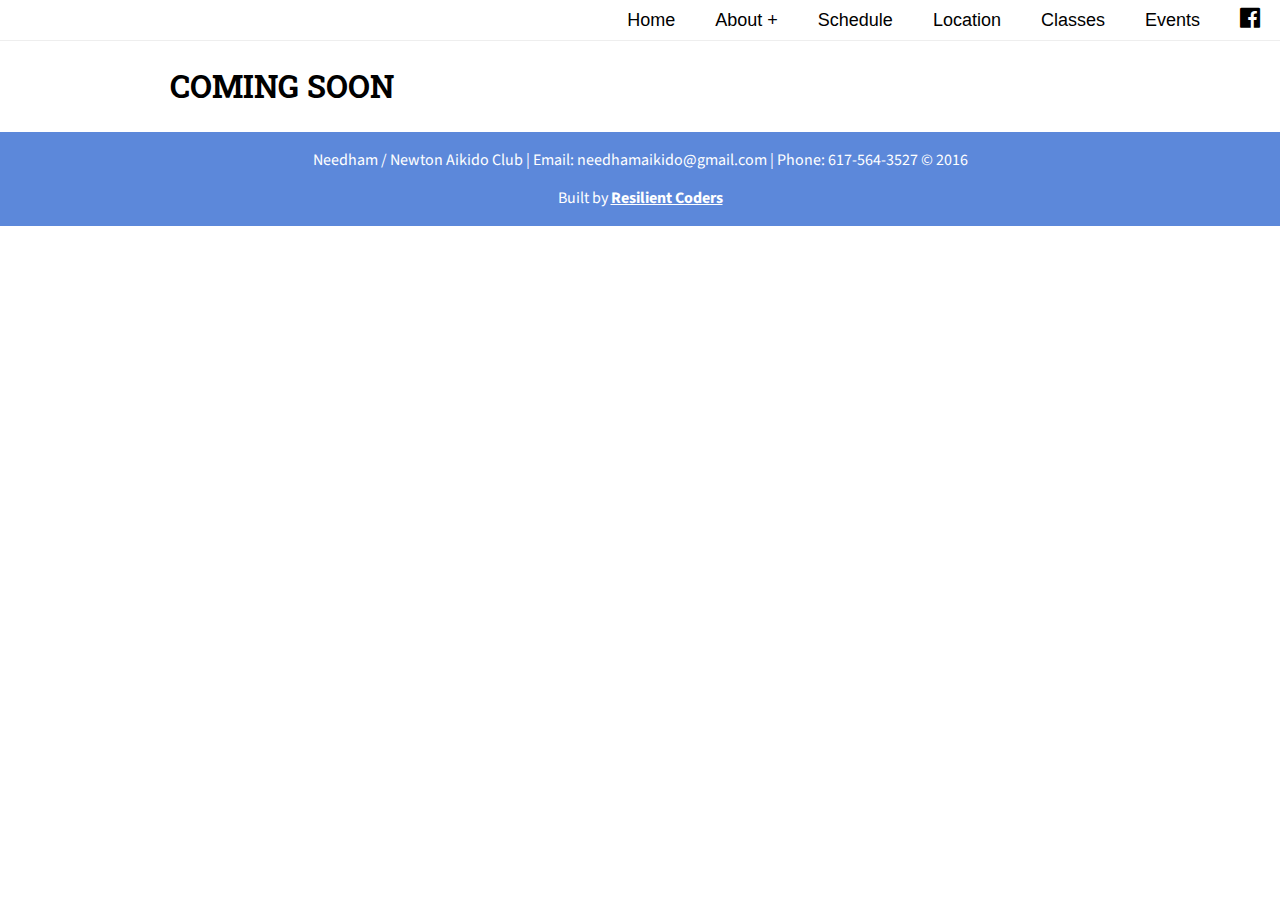
<file: html/mission.html>
<!DOCTYPE html>
<html>
<head>
    <title>Needham Newton Aikido</title>

    <link rel="stylesheet" type="text/css" href="../css/global.css">
    <link rel="stylesheet" type="text/css" href="../css/style.css">
    <link rel="stylesheet" type="text/css" href="../fonts/Aller_Lt.ttf">

    <script src="https://ajax.googleapis.com/ajax/libs/jquery/2.2.2/jquery.min.js"></script>
    <meta http-equiv="cache-control" content="no-cache" />
    <meta http-equiv="Content-Type" content="application/vnd.wap.xhtml+xml" />
    <meta name="HandheldFriendly" content="True" />
    <meta name="viewport" content="width=device-width; initial-scale=1.0; maximum-scale=1.0; user-scalable=0;" />
    <link href='https://fonts.googleapis.com/css?family=Roboto+Slab:400,300' rel='stylesheet' type='text/css'>
    <link href='https://fonts.googleapis.com/css?family=Source+Sans+Pro' rel='stylesheet' type='text/css'>
    <link rel="stylesheet" href="http://cdnjs.cloudflare.com/ajax/libs/font-awesome/4.6.3/css/font-awesome.min.css">

</head>
<body>
<nav>
    <div id="logo"></div>
    <label for="drop" class="toggle"><i class="fa fa-bars" aria-hidden="true"></i></label>
    <input type="checkbox" id="drop" />
    <ul class="menu">
        <li><a href="index.html">Home</a></li>
        <li>
            <!-- First Tier Drop Down -->
            <label for="drop-1" class="toggle">About +</label>
            <a href="about.html">About</a>
            <input type="checkbox" id="drop-1"/>
            <ul>
                <li><a href="#">Mission</a></li>
                <li><a href="instructors.html">Instructors</a></li>
                <li><a href="etiquette.html">Etiquette</a></li>
            </ul>
        </li>
        <li><a href="schedule.html">Schedule</a></li>
        <li><a href="location.html">Location</a></li>
        <li><a href="classes.html">Classes</a></li>
        <li><a href="events.html">Events</a></li>
        <li><a target='_blank' href="https://www.facebook.com/needham.newton.aikido"><i class="fa fa-facebook-official" aria-hidden="true"></i></a></li>
    </ul>
</nav>
<div class="main-container">
    <div class="inner-container">
        <h2>COMING SOON</h2>
    </div>
</div>

<footer class="site-footer"> <!-- site-footer -->
    <div class="lightblue footer-bottom">
        <p>Needham / Newton Aikido Club | Email: needhamaikido@gmail.com | Phone: 617-564-3527 &#xA9; 2016</p>
        <p> Built by <a target="_blank" href="http://www.resilientcoders.org" class="resilient-footer-copy">Resilient Coders</a></p>
    </div>
</footer> <!-- site-footer -->

</body>
</html>
</file>
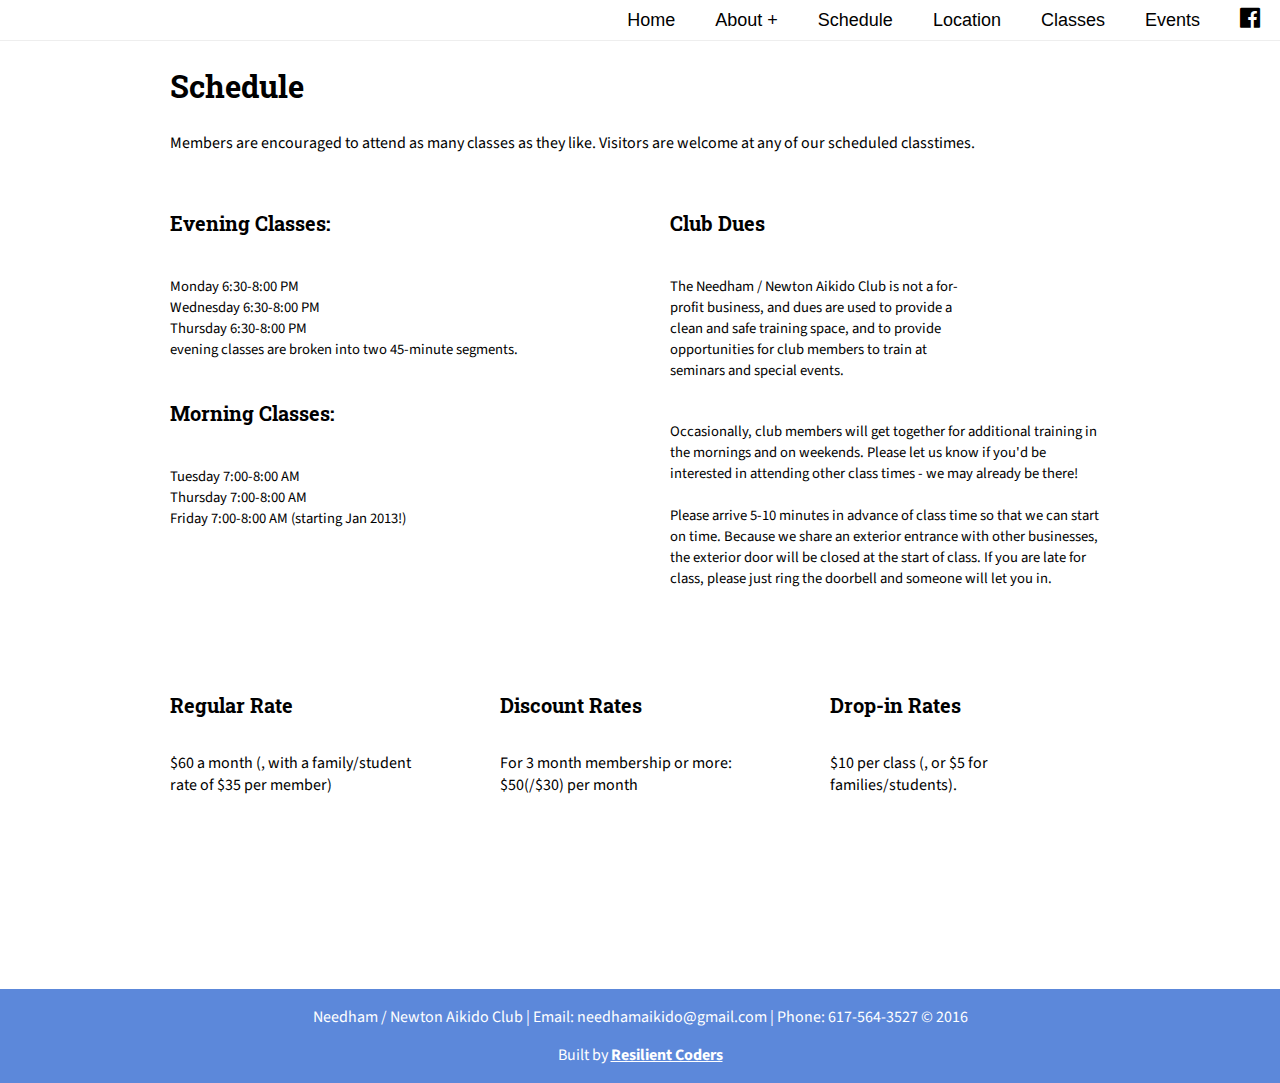
<file: html/schedule.html>
<!DOCTYPE html>
<html>
<head>
	<title>Needham Newton Aikido</title>
	<link rel="stylesheet" type="text/css" href="../css/global.css">
	<link rel="stylesheet" type="text/css" href="../css/style.css">

	<script src="https://ajax.googleapis.com/ajax/libs/jquery/2.2.2/jquery.min.js"></script>
	<meta http-equiv="cache-control" content="no-cache" />
	<meta http-equiv="Content-Type" content="application/vnd.wap.xhtml+xml" />
	<meta name="HandheldFriendly" content="True" />
	<meta name="viewport" content="width=device-width; initial-scale=1.0; maximum-scale=1.0; user-scalable=0;" />
	<link href='https://fonts.googleapis.com/css?family=Roboto+Slab:400,300' rel='stylesheet' type='text/css'>
	<link href='https://fonts.googleapis.com/css?family=Source+Sans+Pro' rel='stylesheet' type='text/css'>
	<link rel="stylesheet" href="http://cdnjs.cloudflare.com/ajax/libs/font-awesome/4.6.3/css/font-awesome.min.css">
</head>
<body>

	<nav>
		<div id="logo"></div>
		<label for="drop" class="toggle"><i class="fa fa-bars" aria-hidden="true"></i></label>
		<input type="checkbox" id="drop" />
		<ul class="menu">
			<li><a href="index.html">Home</a></li>
			<li> 
				<!-- First Tier Drop Down -->
				<label for="drop-1" class="toggle">About +</label>
				<a href="about.html">About</a>
				<input type="checkbox" id="drop-1"/>
				<ul>
					<li><a href="mission.html">Mission</a></li>
					<li><a href="instructors.html">Instructors</a></li>
					<li><a href="etiquette.html">Etiquette</a></li>
				</ul>
			</li>
			<li><a href="#">Schedule</a></li>
			<li><a href="location.html">Location</a></li>
			<li><a href="classes.html">Classes</a></li>
			<li><a href="events.html">Events</a></li>
			<li><a target='_blank' href="https://www.facebook.com/needham.newton.aikido"><i class="fa fa-facebook-official" aria-hidden="true"></i></a></li>
		</ul>
	</nav>


	<div class="main-container">
		<div class="inner-container">
			<h2 class="pricing-plan">Schedule</h2>
			<p class="side-padding">Members are encouraged to attend as many classes as they like. Visitors are welcome at any of our scheduled classtimes. </p>
			<div class="container-50-50">
				<h3 class="pricing-plan">Evening Classes:</h3>
				<p>	
					Monday 6:30-8:00 PM 
					<br>
					Wednesday 6:30-8:00 PM
					<br> 
					Thursday 6:30-8:00 PM 
					<br>
					evening classes are broken into two 45-minute segments. 
				</p>
				<h3 class="pricing-plan">Morning Classes:</h3>
				<p>
					Tuesday 7:00-8:00 AM 
					<br>
					Thursday 7:00-8:00 AM 
					<br>
					Friday 7:00-8:00 AM (starting Jan 2013!) 
				</p>
			</div>
			
			<div class="container-50-50">
				<h3 class="pricing-plan">Club Dues</h3>

				<p class="side-padding disclaimer-text">
					The Needham / Newton Aikido Club is not a for-profit business,
					and dues are used to provide a clean and safe training space,
					and to provide opportunities for club members to train at seminars and special events.
				</p>
				<p>Occasionally, club members will get together for additional training in the mornings and on weekends. Please let us know if you'd be interested in attending other class times - we may already be there! 
					<br>
					<br>
					Please arrive 5-10 minutes in advance of class time so that we can start on time. Because we share an exterior entrance with other businesses, the exterior door will be closed at the start of class. If you are late for class, please just ring the doorbell and someone will let you in.</p>



				</div>
			</div>
		</div>


		<div class="main-container">
			<div class="inner-container">
				<div class="club-dues">
					<h5 class="pricing-plan">Regular Rate</h5>
					<p class="price">$60 a month (, with a family/student rate of $35 per member)</p>
				</div>

				<div class="club-dues">
					<h5 class="pricing-plan">Discount Rates</h5>
					<p class="price">For 3 month membership or more: $50(/$30) per month</p>
				</div>

				<div class="club-dues">
					<h5 class="pricing-plan">Drop-in Rates</h5>
					<p class="price">$10 per class (, or $5 for families/students).</p>
				</div>

			</div>
		</div>

		<footer class="site-footer"> <!-- site-footer -->
			<div class="lightblue footer-bottom">
				<p>Needham / Newton Aikido Club | Email: needhamaikido@gmail.com | Phone: 617-564-3527 &#xA9; 2016</p>
				<p> Built by <a target="_blank" href="http://www.resilientcoders.org" class="resilient-footer-copy">Resilient Coders</a></p>
			</div>
		</footer> <!-- site-footer -->

</body>
</html>
</file>
<file: css/global.css>
/**********************************************************************************************************/
/**********************************************************************************************************/
/**********************************************************************************************************/
/**********************************************************************************************************/
/**************************************************GLOBAL**************************************************/
/**********************************************************************************************************/
/**********************************************************************************************************/
/**********************************************************************************************************/
/**********************************************************************************************************/

body {
	margin: 0;
	padding: 0;
}

body p {
	font-family: 'Source Sans Pro', sans-serif;
}

.main-container .inner-container textarea {
	width: 80%;
	float: right;
	margin-top: 10px;
	margin-right: 5px;

}

.main-container .inner-container #message-area {
	width: 80%;
	height: 110px;
	float: left;
	margin-top: 10px;
	margin-left: 5px;
}

.main-container .inner-container h2 {
	font-size: 25pt;
	font-family: 'Roboto Slab', serif;
	text-align: center;
}

.main-container .inner-container .container-50-50 {
	float: left;
	width: 50%;

}

.main-container .inner-container .container-50-50 h3 {
	padding: 0 30px 0 30px;
	font-family: 'Roboto Slab', serif;
	font-size: 20pt;
	text-align: left;
	margin: 40px 0;
}

.main-container .inner-container .container-50-50 p {
	padding: 0 30px 0 30px;
	text-align: left;
	margin: 40px 0;
	font-size: 11pt;
}

.main-container {
	float: left;
	width: 100%;
	border-top: 1px solid black;

}

.main-container .inner-container .logo {
	width: 200px;
	height: 50px;
}

.inner-container {
	width: 100%;
	max-width: 1000px;
	margin: 0 auto;
}

.site-footer {
	float: left;
	width: 100%;
}

.footer-bottom-container {
	width: 100%;
	height: 150px;
}

.site-footer ul {
	display: block;
	margin: 0 auto;
	padding: 30px 0 15px 0px;
}

.site-footer li {
	margin: 10px 10px;
}

.Aikido_logo {
	width: 16.6666%;
	height: auto;
	display: block;
	margin: 0 auto;
	padding: 30px 0;
}

@media (max-width: 480px) {
	.Aikido_logo {
		width: 40%;
	}
}

.site-footer p {
	text-align: center;
}

.white {
	background-color: #ffffff;
}

.lightblue {
	background-color: #5C88DA;
}

.footer-top {

}

.footer-bottom {
	color: white;
	padding: 1px 0;
}

.center-element {
	text-align: center;
}

.font-style {
	font-family: sans-serif;
	font-size: 13pt;
}


.person-image {
}

.logoBlue {
	width: 250px;
	height: 200px;
}

.side-padding {
	padding: 0 30px 0 30px;
}

.resilient-footer-copy {
	font-weight: bold;
}

.resilient-footer-copy:hover {
	color: white;
}
</file>
<file: css/style.css>
span {
	margin-right: 5px;
	}

	h1 {
		font-size: 30pt;
		margin-bottom: 0;
		font-family: 'Roboto Slab', serif;
	}

	h2 {
		padding-left: 20px;
		padding-right: 20px;
		font-family: 'Roboto Slab', serif;

	}

	h3 {
		font-family: 'Roboto Slab', serif;
		text-align: center;
		font-size: 18pt;
	}

	h5 {
		text-align: center;
		font-family: 'Roboto Slab', serif;

	}

	button {
		width: 250px;
		height: 40px;
		display: block;
	}

	img {
		width: 100%;
		height: auto;
	}

	iframe {
		margin: 0 auto;
		display: block;
	}


	i.fa-facebook-official {
		font-size: 1.3em;
	}

	.connect {
		text-align: center;
	}

	.home {
		width: 100px;
		height: 30px;
	}

	.left-container {
		float: left;
		width: 50%;
		margin: 20px 0;
		max-height: 400px;
		overflow: hidden;
	}

	.right-container {
		float: left;
		width: 50%;
	}

	.image-container.feature-container.right {
		float: right;
	}

	.right {
		float: right;
	}

	#iphone {
		float: right;
		width: 400px;
		margin-top: -230px;
		height: 650px;
	}

	#sub {
		padding: 0;
		font-size: 25pt;
		margin: 10px 0;
	}

	.first-main-container {
		height: auto;
		width: 100%;
		border: none;
		padding: 0;
		margin: 0;
	}

	.bg-image {
		display: block;
	}

	#asSeenOn {
		float: left;
		width: 100%;
		background-color: gray;
		border-top:1px solid black;

	}

	#asSeenOn .inner-container {
		margin: 0 auto;
	}

	#asSeenOn .inner-container p {
		float: left;
		margin: 25px;
		display: inline;
	}

	@font-face {
		font-family: NA-Aller;
		src: url(../fonts/Aller_Lt.ttf);
	}


	.main-container .inner-container h2 {
		padding: 0 30px 0 30px;
		font-size: 23pt;
		text-align: left;
		font-family: 'Roboto Slab', serif;
	}

	.bg-gray {
		background-color: #efefef;
		/* background-image: url(http://subtlepatterns2015.subtlepatterns.netdna-cdn.com/patterns/linen.png); */
		background-repeat: repeat;
		background-attachment: fixed;
	}

	.bg-white {
		background-color: white;
	}

	.main-container {
		border-top: none;
	}

	.feature {
		float: left;
		width: 33.3%;
	}

	.feature p {
		margin-right: 20px;
	}

	.main-container .inner-container p {
		text-align: left;
		font-size: 12pt;	
	}
	.main-container .inner-container #what-people-say {
		text-align: center;
	}
	.main-container .inner-container #what-people-say p {
		margin-left: 0;
		text-align: center;
	}

	.main-container .inner-container #what-people-say div {
		display: inline-block;
		width: 27%;
		border: 1px solid black;
		padding: 20px;
		margin: 20px 0;
	}


	.give-padding {
		padding: 0 0 20px 0;
	}

	.main-container .inner-container .right-container p {
		padding: 0 30px 0 30px;
		text-align: left;
		font-size: 12pt;
	}


	.image-container {
		background-image: url(../img/mainPhoto.jpg);
		position: relative;
		width: 100%;
		height: 100%;
		max-height: 640px;
		min-height: 480px;
		background-size: cover;
		background-position: 50% 60%;
	}
	.image-container .after {
		position: absolute;
		top: 0;
		left: 0;
		width: 100%;
		height: 100%;
		color: #FFF;
		display: flex;
		justify-content: center;
		align-items: center;
		background: rgba(0, 0, 0, .5);
	}

	.overlay-logo {
		max-height: 300px;
		width: 15%;
		height: auto;
		margin: 10% auto;
		display: flex;
	}


/*

.main-container .inner-container .container {
	margin: 10px;
    float: left;
    width: 31.3%;
}

.main-container .inner-container .container p {
	width: 100%;
	margin-left: 0;
}
*/

i.fa-bars {
	font-size: 18pt;
}

.hide {
	display: none;
}

.hamburgerMenuIcon {
	display: none;
}


.fa-user:before {
	content: "\f007";
	font-size: 50pt;
}

.icon {
	text-align: center;
	width: 100%;
	margin-top: 20px;

}

.center-item {
	color: white;
	text-align: center;
	width: 100%;
	font-size: 25pt;
}

.paragraph-size {
	width: 100%;
	font-size: 13pt;
	text-align: center;
}

#align-center {
	text-align: center;
	margin-left: 0;
	width: 100%;
	display: block;
}

.button-width {
	width: 100px
}

.center {
	margin: 20px auto;
}

#site-footer p {
	text-align: center;
	margin-left: 0;
	width: 100%;
	display: block;
	color: white;
}

.yt-video {
	width: 100%;
	height: 325px;
}


.fa-facebook {
	font-size: 50px;
	color: white;

}


@media (max-width: 980px) {

	.first-main-container {
		height: auto;
		width: 100%;
		border: none;
		padding: 0;
		margin: 0;
	}

	.inner-container {
	}

	h2 {
		margin-left: 0;
	}

	.left-container {
		float: left;
		width: 100%;
		margin-top: 0;
	}

	.right-container {
		float: left;
		width: 100%;
	}

	.right-container h2 {
		text-align: center;
	}

	.main-container .inner-container  h2 {
		padding: 0 30px;
	}

	.main-container .inner-container .right-container p {
	}


	#text-left-paragraph {
		width: 100%;
	}

	#text-left {
		width: 100%;
	}


	.main-container .inner-container #what-people-say div {
		padding: 0;
		width: 100%;
		border: 1px solid black;
		margin-top: 5px;
	}

	.main-container .inner-container #what-people-say p {
		padding: 0;
		margin-left: 0;
		text-align: center;
	}

	.main-container .inner-container h2 {
		font-size: 25pt;
		text-align: left;
	}

	.main-container .inner-container .container-50-50 {
		float: left;
		width: 100%;

	}

	.main-container .inner-container .club-dues {
		width: 80%;
		height: auto;
	}



}

@media (max-width: 480px) {
	.main-container .inner-container #what-people-say p {
		padding: 0;
		margin-left: 0;
		text-align: center;
	}

	.main-container .inner-container .right-container p {
	}

	.overlay-logo {
		max-height: 480px;
		width: 35%;
	}

	.hide-on-mobile {
		display: none;
	}
}


/***************************************************************
################################################################
################################################################
################################################################
##############################about#############################
################################################################
################################################################
################################################################
################################################################
***************************************************************/



.main-container .inner-container .logo {
	width: 100px;
	height: 50px;
	background-color: gray;
}


.main-container .inner-container .about-feature .fa-bolt {
	font-size: 100px;
	text-align: center;
	width: 100%;
}

.main-container .inner-container .about-feature h4 {
	text-align: left;
	padding: 0 30px 0 30px;
	font-size: 17pt;
	font-family: 'Roboto Slab', serif;
}

.main-container .inner-container .about-feature p {
	text-align: left;
	padding: 0 30px 0 30px;
	font-size: 12pt;
}

.about-feature {
	float: left;
	width: 100%;
}



.bg-color {
	background-color: gray;
}

.center {
	width: 180px;
	height: 50px;
	display: block;
}


.main-container .inner-container .text-center {
	font-size: 25pt;
	text-align: left;
	padding: 0 30px 0 30px;
}

.main-container .inner-container .text-size {
	font-size: 12pt;
}



.main-container .inner-container .feature h4 {
	font-size: 1.1em;
}



@media (max-width: 980px) {
	img {
	}

	h2 {
		margin-top: 50px;
	}

	.feature {
		width: 100%;
		text-align: center;
	}

	.main-container .inner-container .feature p {
		padding: 0;
	}

	.main-container .inner-container .feature h4 {
		padding: 0 30px 0 30px; 
	}


	.person-image {
		width: 100%;
	}

	.text-holder {
		width: 100%;
	}
	.right-text {
		width: 100%;
		text-align: center;
	}

	#left {
		float: none;
		margin: 0 auto;
		width: 60%;
		border: 1px solid black;
		margin-top: 20px;
		max-width: 400px;
		min-width: 300px;
	}

	#middle {
		float: none;
		margin: 0 auto;
		width: 60%;
		border: 1px solid black;
		margin-top: 20px;
		max-width: 400px;
		min-width: 300px;
	}

	#right {
		float: none;
		margin: 0 auto;
		width: 60%;
		border: 1px solid black;
		margin-top: 20px;
		margin-bottom: 50px;
		max-width: 400px;
		min-width: 300px;
	}

	.pricing-plan {

	}

	.signup-button {
		margin: 170px auto 43px auto;
	}

	.give-padding {
		padding: 0;
	}

	.main-container .inner-container .text-center {
		padding: 0 30px 0 30px;
	}
}



/***************************************************************
################################################################
################################################################
################################################################
############################schedule############################
################################################################
################################################################
################################################################
################################################################
***************************************************************/

body {
	padding: 0;
	margin: 0;
}

h1 {
	text-align: left;
	font-size: 32pt;
	font-family: 'Roboto Slab', serif;
	padding: 0 30px 0 30px;
}

h3 {
	text-align: center;
	font-family: 'Roboto Slab', serif;
}

p {
	text-align: center;
}

hr {
	width: 50%;
	margin-bottom: 40px;
}

button {
	margin: 20px auto;
	display: block;
	text-align: center;
	width: 400px;
	height: 50px;
}

.signup-button {
	margin: 170px auto 10px auto;
	display: block;
	width: 180px;
	height: 50px;
}

#left {
	float: left;
	width: 30%;
	border: 2px solid black;
	border-right: none;
	margin-bottom: 30px;
}

#middle {
	float: left;
	width: 38%;
	border: 2px solid green;
	margin-top: -25px;
	height: 460px;
	margin-bottom: 15px;
}

#right {
	float: left;
	width: 30%;
	border: 2px solid black;
	border-left: none;
	margin-bottom: 30px;
}

.main-container .inner-container .container-50-50 .pricing-plan {
	text-align: left;
	font-style: normal;
	font-size: 15pt;
}

.pricing-plan {
	text-align: left;
	font-style: normal;
	font-size: 15pt;
}

.main-container .inner-container #left .price {
	margin: 0;
	text-align: center;
	font-size: 15pt;
}

.main-container .inner-container #middle .price {
	margin: 0;
	text-align: center;
	font-size: 15pt;
}

.main-container .inner-container #right .price {
	margin: 0;
	text-align: center;
	font-size: 15pt;
}

.main-container .inner-container #left .feature-text {
	margin: 0;
	text-align: center;
	font-size: 13pt;
	margin-top: 20px;
}

.main-container .inner-container #middle .feature-text {
	margin: 0;
	text-align: center;
	font-size: 13pt;
	margin-top: 20px;
}

.main-container .inner-container #right .feature-text {
	margin: 0;
	text-align: center;
	font-size: 13pt;
	margin-top: 20px;
}

.main-container .inner-container .price-text {
	text-align: left;
	margin-bottom: 50px;
}

.submit {
	width: 300px;
	height: 50px;
	margin: 0 auto;
	display: block;
	margin-bottom: 10px;
}

.center {
	text-align: center;
}

.fa-map-marker {
	width: 100%;
	font-size: 30pt;
	text-align: center;
}


.user-container {
	float: left;
	width: 25%;
	margin-bottom: 40px;
}

.fa-user {
	font-size: 50pt;
	text-align: center;
	width: 100%;
	margin-top: 10px;
}

.yt-bg {
	width: 100%;
	height: 100%;
}



@media (max-width: 980px) {
	img {
	}
	

	h1 {
		padding: 0 30px 0 30px;
		font-family: 'Roboto Slab', serif;
	}

	h2 {
		margin-top: 25px;
		font-family: 'Roboto Slab', serif;
	}

	.feature {
		width: 100%;
		text-align: center;
	}

	.feature h4 {
		font-size: 1.5em;
	}

	.main-container .inner-container .feature p {
		padding: 0 30px 0 30px;
	}

	.person-image {
		width: 100%;
	}

	.text-holder {
		width: 100%;
	}
	.right-text {
		width: 100%;
		text-align: center;
	}

	#left {
		float: none;
		margin: 0 auto;
		width: 60%;
		border: 1px solid black;
		margin-top: 20px;
		max-width: 400px;
		min-width: 300px;
	}

	#middle {
		float: none;
		margin: 0 auto;
		width: 60%;
		border: 1px solid black;
		margin-top: 20px;
		max-width: 400px;
		min-width: 300px;
	}

	#right {
		float: none;
		margin: 0 auto;
		width: 60%;
		border: 1px solid black;
		margin-top: 20px;
		margin-bottom: 50px;
		max-width: 400px;
		min-width: 300px;
	}

	.pricing-plan {

	}

	.signup-button {
		margin: 170px auto 43px auto;
	}

	.main-container .inner-container .container-50-50 {
		width: 100%;
	}
	.yt-bg {
		width: 100%;
		height: 400px;
	}

	.main-container .inner-container .container-50-50 h3 {
		padding: 0 30px 0 30px;
	}

	.main-container .inner-container .container-50-50 p {
		padding: 0 30px 0 30px;
	}

	.side-padding {
		padding: 0 30px 0 30px;
	}
}

@media (max-width: 480px) {
	.yt-bg {
		width: 100%;
		height: 225px;
	}

	.main-container .inner-container .container-50-50 h3 {
		padding: 0 30px 0 30px;
	}

	.main-container .inner-container .container-50-50 p {
		padding: 0 30px 0 30px;
	}

	.side-padding {
		padding: 0 30px 0 30px;
	}
}

.club-dues {
	height: 300px;
	width: 27%;
	padding: 20px;
	margin: 10px;
	float: left;
}

.disclaimer-text {
	width: 60%;
}

.internal-link {
	color: #5C88DA;
}

.internal-link:hover {

}
/*=======Etiquette========*/

b {
	color: #5C88DA;
}

.etiquette-title {
	width: 100%;
	font-size: 1.3em;
}

.etiquette-container {
	display: flex;
	align-items: flex-start;
	flex-direction: row;
	flex-wrap: wrap;
}

.etiquette-container h4 {
	font-family: Roboto Slab, serif;
}




/*=======Location========*/

.location-container {
	display: flex;
	align-items: center;
	min-height: 85vh;
}

@media (min-width: 0px) and (max-width: 480px) {
	.location-container {
		flex-direction: column;
	}
}

@media (min-width: 481px) and (max-width: 980px) {
	.location-container {
		flex-direction: column;
	}
}

/* =================
   Author's custom styles
   ================= */

   @import url(http://fonts.googleapis.com/css?family=roboto);

   h3 a { color: #FFF; }

   a { color: #FFF; }

   h1 {
   	margin-top: 100px;
   	text-align: center;
   	font-size: 60px;
   	line-height: 70px;
   	font-family: 'roboto', sans-serif;
   }

   #container {
   	margin: 0 auto;
   	max-width: 890px;
   }

   p { text-align: center; }
   .toggle, [id^=drop] {
   	display: none;
   }

   nav {
   	margin: 0;
   	padding: 0;
   	z-index: 100;
	border-bottom: 1px #eee solid;
	   font-family: 'Roboto', sans-serif;
}

   #logo {
   	display: block;
   	padding: 0 30px;
   	float: left;
   	font-size: 20px;
   	line-height: 60px;
   }

   nav:after {
   	content: "";
   	display: table;
   	clear: both;
   }

   nav ul {
   	float: right;
   	padding: 0;
   	margin: 0;
   	list-style: none;
   	position: relative;
   }

   nav ul li {
   	margin: 0px;
   	display: inline-block;
   	float: left;
   }

   nav a {
   	display: block;
   	padding: 0 20px;
   	color: #000;
   	font-size: 18px;
   	line-height: 40px;
   	text-decoration: none;
   }

   nav ul li ul li:hover { background-color: #efefef; }

   nav a:hover { color: #5C88DA; background-color: #efefef; }

   nav ul ul {
   	z-index: 100;
   	display: none;
   	position: absolute;
   	top: 40px;
   }

   nav ul li:hover > ul { display: inherit; }

   nav ul ul li {
   	width: 170px;
   	float: none;
   	display: list-item;
   	position: relative;
   	background-color: #fff;
   }

   nav ul ul ul li {
   	position: relative;
   	top: -60px;
   	left: 170px;
   }

   li > a:after { content: ' +'; }

   li > a:only-child:after { content: ''; }


/* Media Queries
--------------------------------------------- */

@media all and (max-width : 768px) {

	#logo {
		display: block;
		padding: 0;
		width: 100%;
		text-align: center;
		float: none;
	}

	nav { margin: 0; }

	.toggle + a,
	.menu { display: none; }

	.toggle {
		display: block;
		padding: 0 20px;
		color: #000;
		font-size: 18px;
		line-height: 40px;
		text-decoration: none;
		border: none;
	}

	.toggle:hover { background-color: #efefef; color: #5C88DA;}

	[id^=drop]:checked + ul { display: block; }

	nav ul li {
		display: block;
		width: 100%;
	}

	nav ul ul .toggle,
	nav ul ul a { padding: 0 40px; }

	nav ul ul ul a { padding: 0 80px; }

	nav a:hover,
	nav ul ul ul a {  }

	nav ul li ul li .toggle,
	nav ul ul a {  }

	nav ul ul {
		float: none;
		position: static;
		color: #ffffff;
	}

	nav ul ul li:hover > ul,
	nav ul li:hover > ul { display: none; }

	nav ul ul li {
		display: block;
		width: 100%;
	}

	nav ul ul ul li { position: static;

	}
}

@media all and (max-width : 330px) {

	nav ul li {
		display: block;
		width: 94%;
	}

}


/* =================
   Helper classes
   ================= */
</file>
